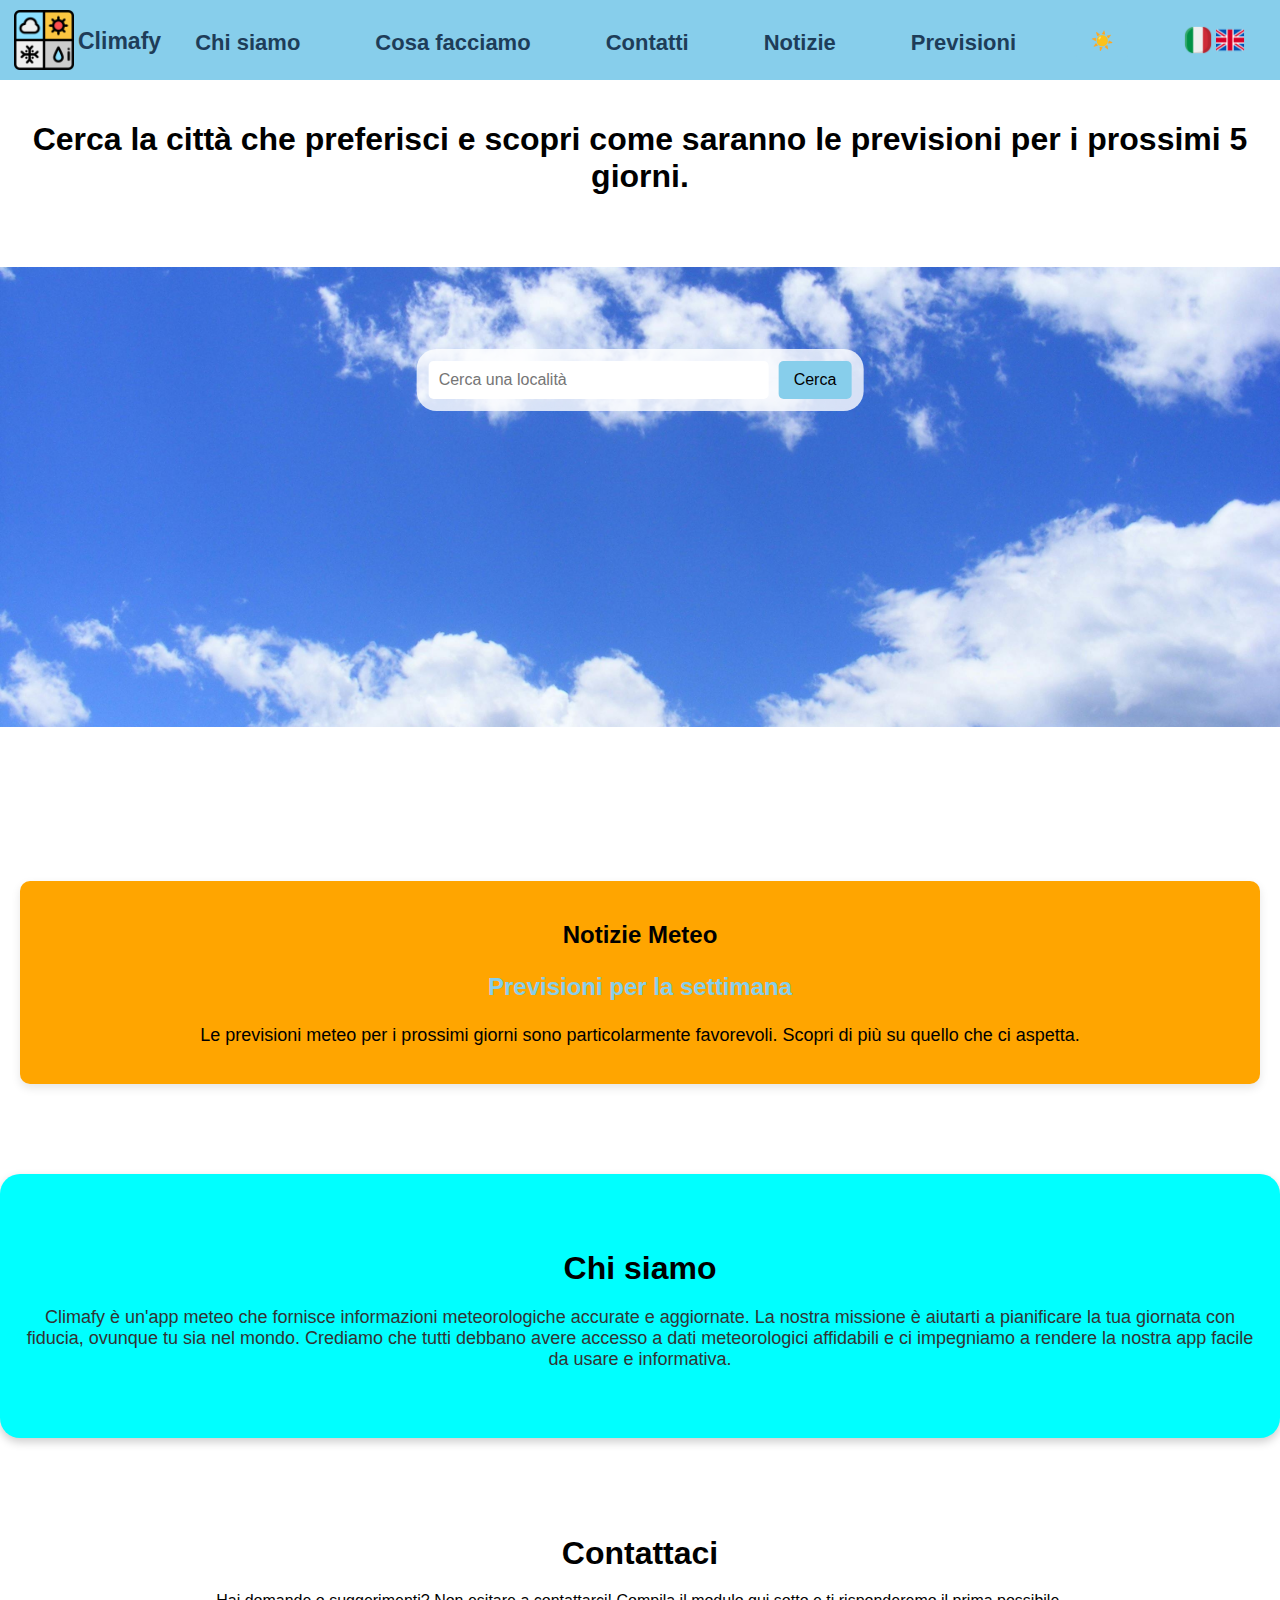
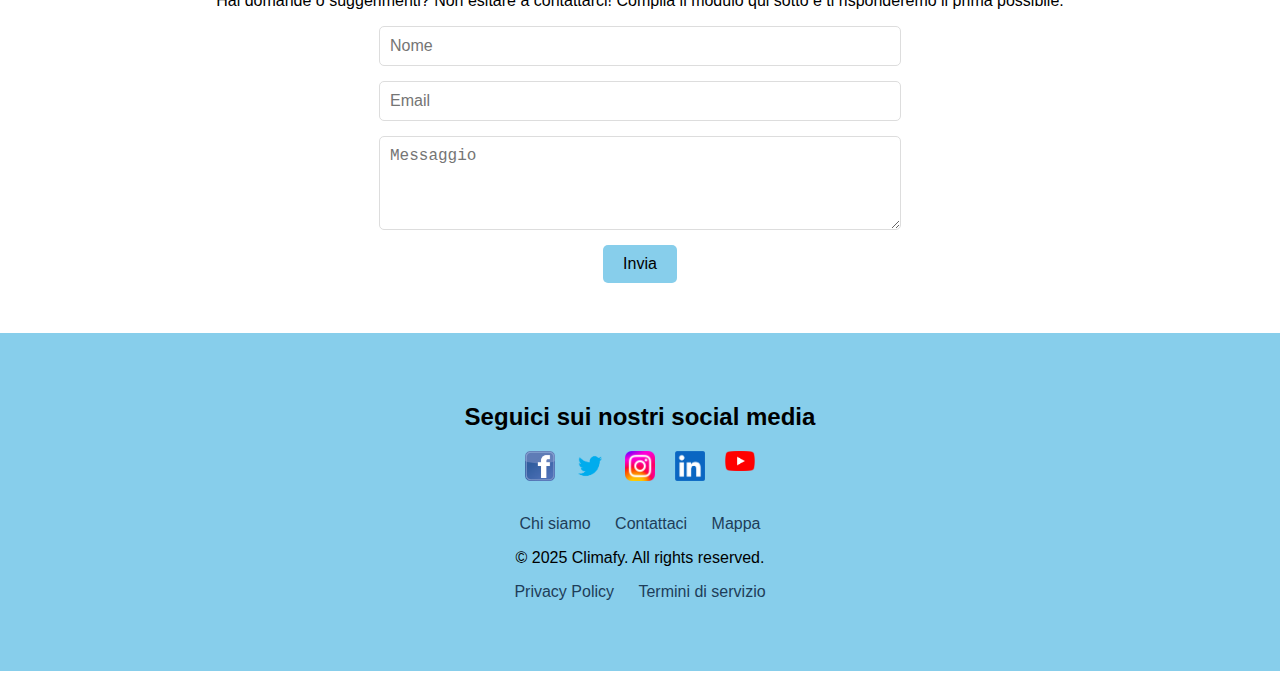
<file: Climafy/Index.html>
<!DOCTYPE html>
<html lang="it">
<head>
  <meta charset="UTF-8" />
  <meta name="viewport" content="width=device-width, initial-scale=1.0"/>
  <title>Climafy ⛅</title>
  <link rel="stylesheet" href="Climafy.css" />
  <link rel="icon" type="image/png" href="assets/weather-news.png" />
</head>
<body>
  <div id="PageContainer">
    <header>
      <div class="iconleft">
        <img id="logo" src="assets/weather-news.png" alt="logo-img" />
        <a href="#">Climafy</a>
      </div>
      <div class="iconright">
        <a href="#" id="navAbout">Chi siamo</a>
        <a href="#" id="navWhatWeDo">Cosa facciamo</a>
        <a href="#" id="navContact">Contatti</a>
        <a href="#" id="navNews">Notizie</a>
        <a href="#" id="navForecast">Previsioni</a>
        <button id="toggleTheme">🌙</button>
        <div class="lang-icons">
          <img src="assets/italy.png" alt="it" class="lang-flag" data-lang="it" />
          <img src="assets/united-kingdom.png" alt="en" class="lang-flag" data-lang="en" />
        </div>
      </div>
    </header>
  </div>

  <main>
    <div class="image-container">
      <h1 id="searchcity">Cerca la città che preferisci e scopri come saranno le previsioni per i prossimi 5 giorni.</h1>

      <img src="assets/Nuvole.jpg" alt="Nuvole" class="main-image"/>
      <div class="search-container">
        <input type="text" class="search-bar" id="searchInput" placeholder="Cerca una località" />
        <button class="search-button" id="searchBtn">Cerca</button>
      </div>
      <div id="weatherResults" class="weather-results"></div>
</div>

<section id="news">
   <div class="news-item">
    <h2 id="newsTitle">Notizie Meteo</h2>
    <h3 id="ForecastForTheWeek">Previsioni per la settimana</h3>
    <p id="ForecastForTheNextDays">Le previsioni meteo per i prossimi giorni sono particolarmente favorevoli. Scopri di più su quello che ci aspetta.</p>
  </div>
</section>

<section id="about" class="about-section">
  <h2 id="AboutUs">Chi siamo</h2>
  <p id="Climafy">Climafy è un'app meteo che fornisce informazioni meteorologiche accurate e aggiornate. La nostra missione è aiutarti a pianificare la tua giornata con fiducia, ovunque tu sia nel mondo. Crediamo che tutti debbano avere accesso a dati meteorologici affidabili e ci impegniamo a rendere la nostra app facile da usare e informativa.</p>
</section>
<section id="contact" class="contact-section">
  <h2  id="ContactUs">Contattaci</h2>
  <p id="ContactUsText">Hai domande o suggerimenti? Non esitare a contattarci! Compila il modulo qui sotto e ti risponderemo il prima possibile.</p>
  <form action="#" method="post">
    <input  id="name"  type="text" placeholder="Nome" name="name" required>
    <input  id="email"    type="email" placeholder="Email" name="email" required>
    <textarea  id="message"    placeholder="Messaggio" name="message" rows="4" required></textarea>
    <button   id="send" type="submit">Invia</button>
  </form>
</section>
</main>


<footer>
  <section id="social">
    <h2 id="Social_Media">Seguici sui nostri social media</h2>
    <div class="social-icons">
      <a href="#" class="social-icon"><img src="assets/Facebook.png" alt="Facebook" /></a>
      <a href="#" class="social-icon"><img src="assets/Twitter.png" alt="Twitter" /></a>
      <a href="#" class="social-icon"><img src="assets/Instagram_logo.png" alt="Instagram" /></a>
      <a href="#" class="social-icon"><img src="assets/Linkedin.png" alt="LinkedIn" /></a>
      <a href="#" class="social-icon"><img src="assets/Youtube_logo.png" alt="YouTube" /></a>
    </div>


    <footer>
      <div class="footer-links">
        <a href="#about" id="FotAboutUs">Chi siamo</a>
        <a href="#contact" id="FotContacts">Contatti</a>
        <a href="#map-section"  id="Map">Mappa</a>
      </div>
      <p>&copy; 2025 Climafy. All rights reserved.</p>

    <div class="footer-links">
      <a href="#">Privacy Policy</a>
      <a href="#" id="TermsOfService">Termini di servizio</a>
    </div>
    </footer>
    
    
  </section>
</footer>



  <script src="Climafy.js"></script>
</body>
</html>
</file>
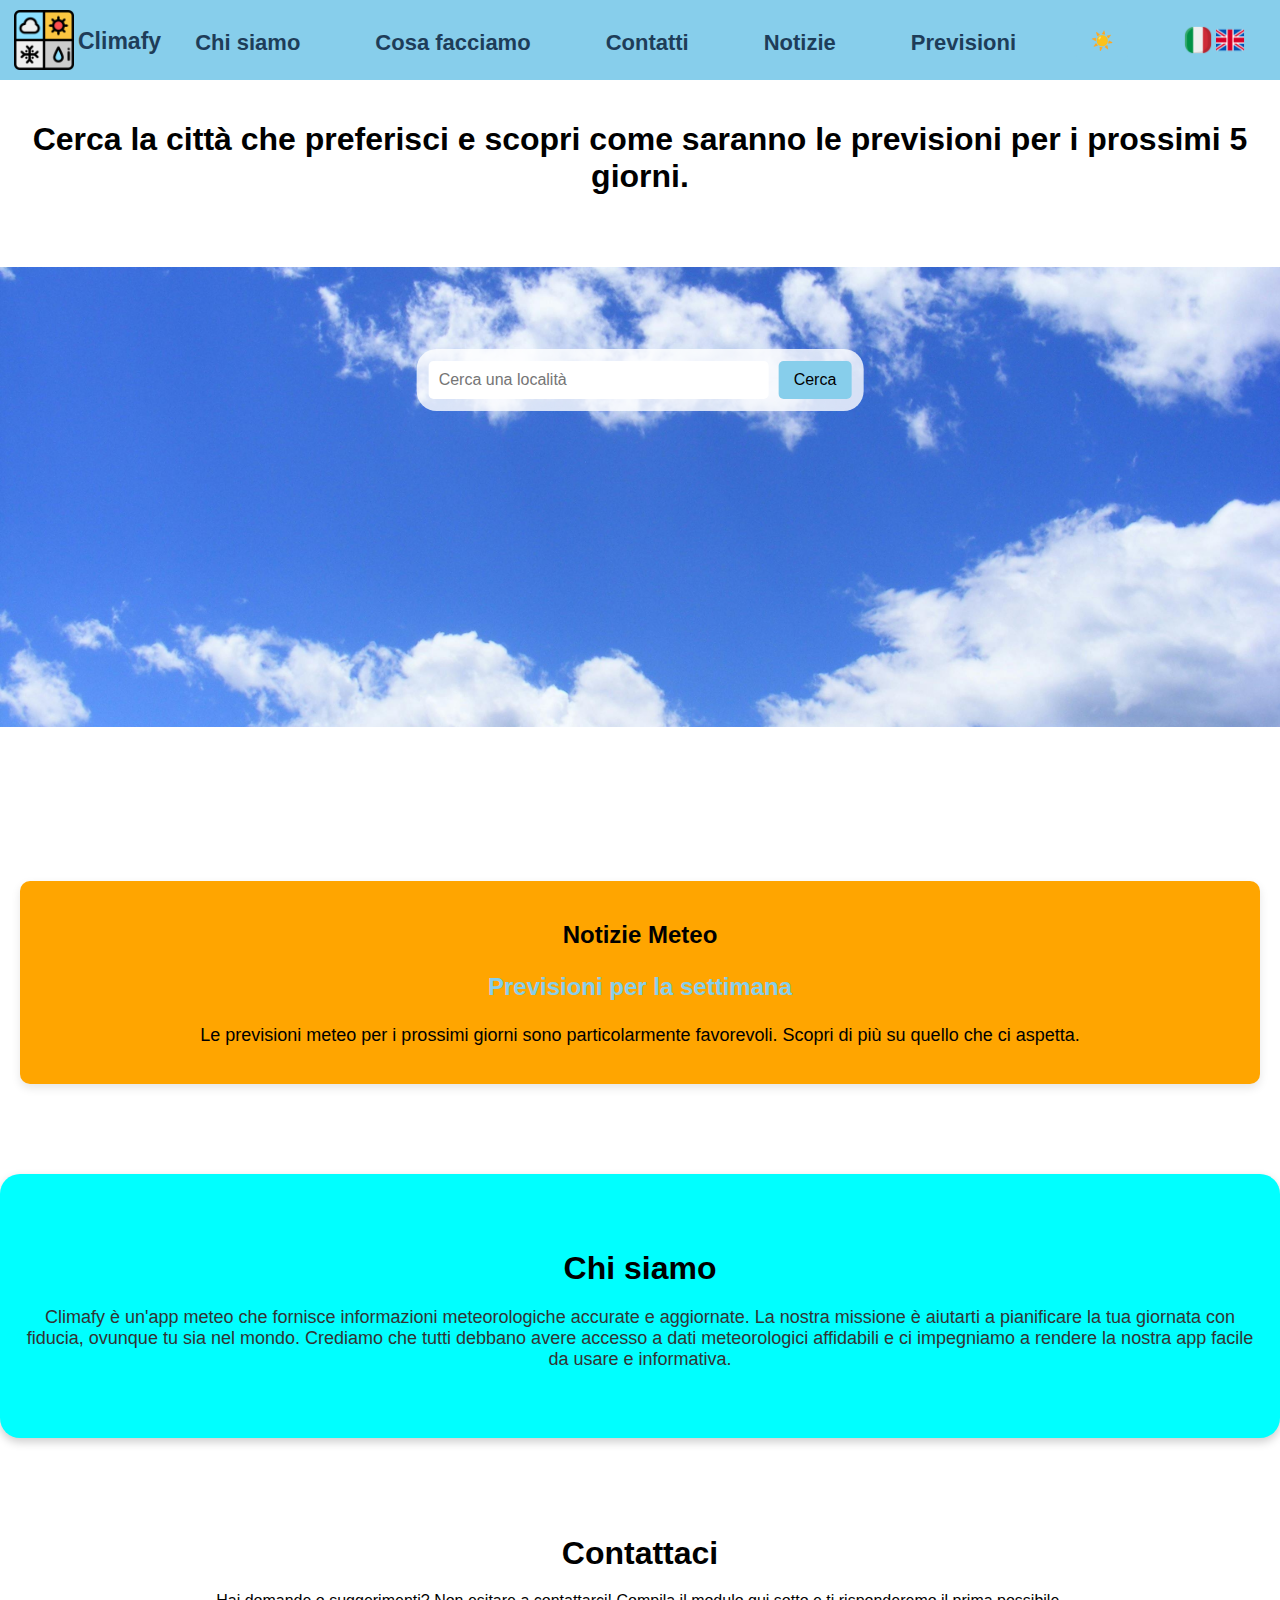
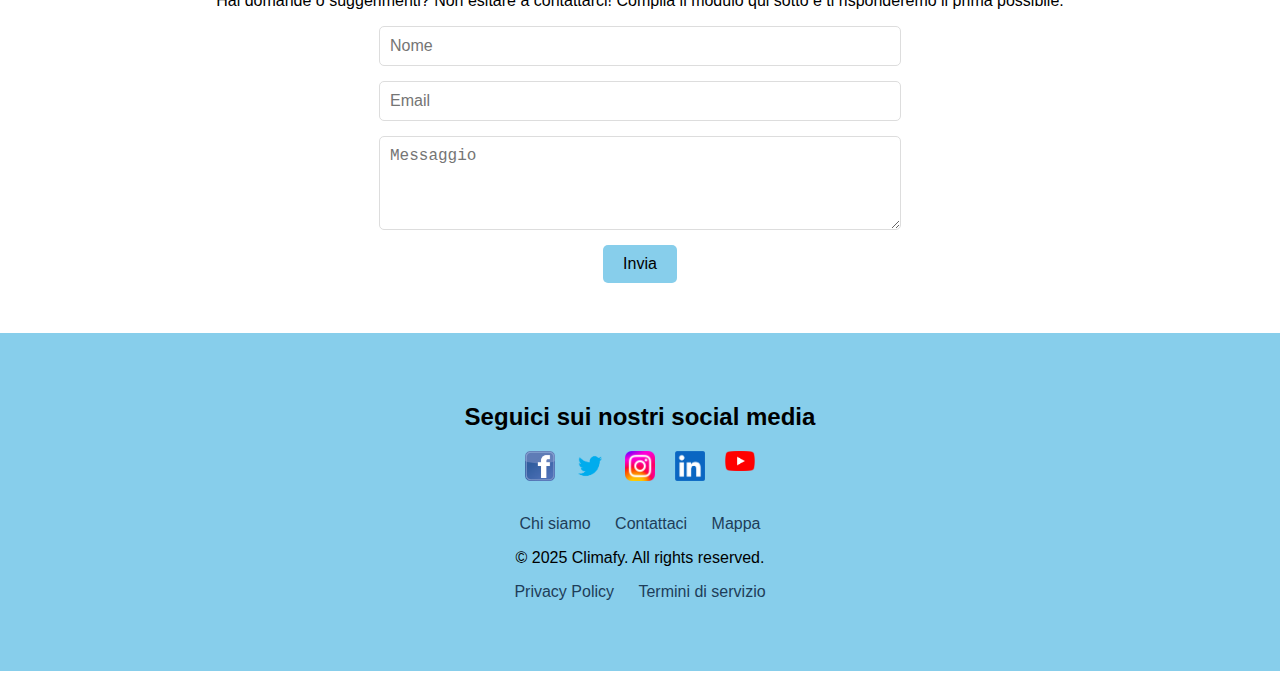
<file: docs/Index.html>
<!DOCTYPE html>
<html lang="it">
<head>
  <meta charset="UTF-8" />
  <meta name="viewport" content="width=device-width, initial-scale=1.0"/>
  <title>Climafy ⛅</title>
  <link rel="stylesheet" href="Climafy.css" />
  <link rel="icon" type="image/png" href="assets/weather-news.png" />
</head>
<body>
  <div id="PageContainer">
    <header>
      <div class="iconleft">
        <img id="logo" src="assets/weather-news.png" alt="logo-img" />
        <a href="#">Climafy</a>
      </div>
      <div class="iconright">
        <a href="#" id="navAbout">Chi siamo</a>
        <a href="#" id="navWhatWeDo">Cosa facciamo</a>
        <a href="#" id="navContact">Contatti</a>
        <a href="#" id="navNews">Notizie</a>
        <a href="#" id="navForecast">Previsioni</a>
        <button id="toggleTheme">🌙</button>
        <div class="lang-icons">
          <img src="assets/italy.png" alt="it" class="lang-flag" data-lang="it" />
          <img src="assets/united-kingdom.png" alt="en" class="lang-flag" data-lang="en" />
        </div>
      </div>
    </header>
  </div>

  <main>
    <div class="image-container">
      <h1 id="searchcity">Cerca la città che preferisci e scopri come saranno le previsioni per i prossimi 5 giorni.</h1>

      <img src="assets/Nuvole.jpg" alt="Nuvole" class="main-image"/>
      <div class="search-container">
        <input type="text" class="search-bar" id="searchInput" placeholder="Cerca una località" />
        <button class="search-button" id="searchBtn">Cerca</button>
      </div>
      <div id="weatherResults" class="weather-results"></div>
</div>

<section id="news">
   <div class="news-item">
    <h2 id="newsTitle">Notizie Meteo</h2>
    <h3 id="ForecastForTheWeek">Previsioni per la settimana</h3>
    <p id="ForecastForTheNextDays">Le previsioni meteo per i prossimi giorni sono particolarmente favorevoli. Scopri di più su quello che ci aspetta.</p>
  </div>
</section>

<section id="about" class="about-section">
  <h2 id="AboutUs">Chi siamo</h2>
  <p id="Climafy">Climafy è un'app meteo che fornisce informazioni meteorologiche accurate e aggiornate. La nostra missione è aiutarti a pianificare la tua giornata con fiducia, ovunque tu sia nel mondo. Crediamo che tutti debbano avere accesso a dati meteorologici affidabili e ci impegniamo a rendere la nostra app facile da usare e informativa.</p>
</section>
<section id="contact" class="contact-section">
  <h2  id="ContactUs">Contattaci</h2>
  <p id="ContactUsText">Hai domande o suggerimenti? Non esitare a contattarci! Compila il modulo qui sotto e ti risponderemo il prima possibile.</p>
  <form action="#" method="post">
    <input  id="name"  type="text" placeholder="Nome" name="name" required>
    <input  id="email"    type="email" placeholder="Email" name="email" required>
    <textarea  id="message"    placeholder="Messaggio" name="message" rows="4" required></textarea>
    <button   id="send" type="submit">Invia</button>
  </form>
</section>
</main>


<footer>
  <section id="social">
    <h2 id="Social_Media">Seguici sui nostri social media</h2>
    <div class="social-icons">
      <a href="#" class="social-icon"><img src="assets/Facebook.png" alt="Facebook" /></a>
      <a href="#" class="social-icon"><img src="assets/Twitter.png" alt="Twitter" /></a>
      <a href="#" class="social-icon"><img src="assets/Instagram_logo.png" alt="Instagram" /></a>
      <a href="#" class="social-icon"><img src="assets/Linkedin.png" alt="LinkedIn" /></a>
      <a href="#" class="social-icon"><img src="assets/Youtube_logo.png" alt="YouTube" /></a>
    </div>


    <footer>
      <div class="footer-links">
        <a href="#about" id="FotAboutUs">Chi siamo</a>
        <a href="#contact" id="FotContacts">Contatti</a>
        <a href="#map-section"  id="Map">Mappa</a>
      </div>
      <p>&copy; 2025 Climafy. All rights reserved.</p>

    <div class="footer-links">
      <a href="#">Privacy Policy</a>
      <a href="#" id="TermsOfService">Termini di servizio</a>
    </div>
    </footer>
    
    
  </section>
</footer>



  <script src="Climafy.js"></script>
</body>
</html>
</file>
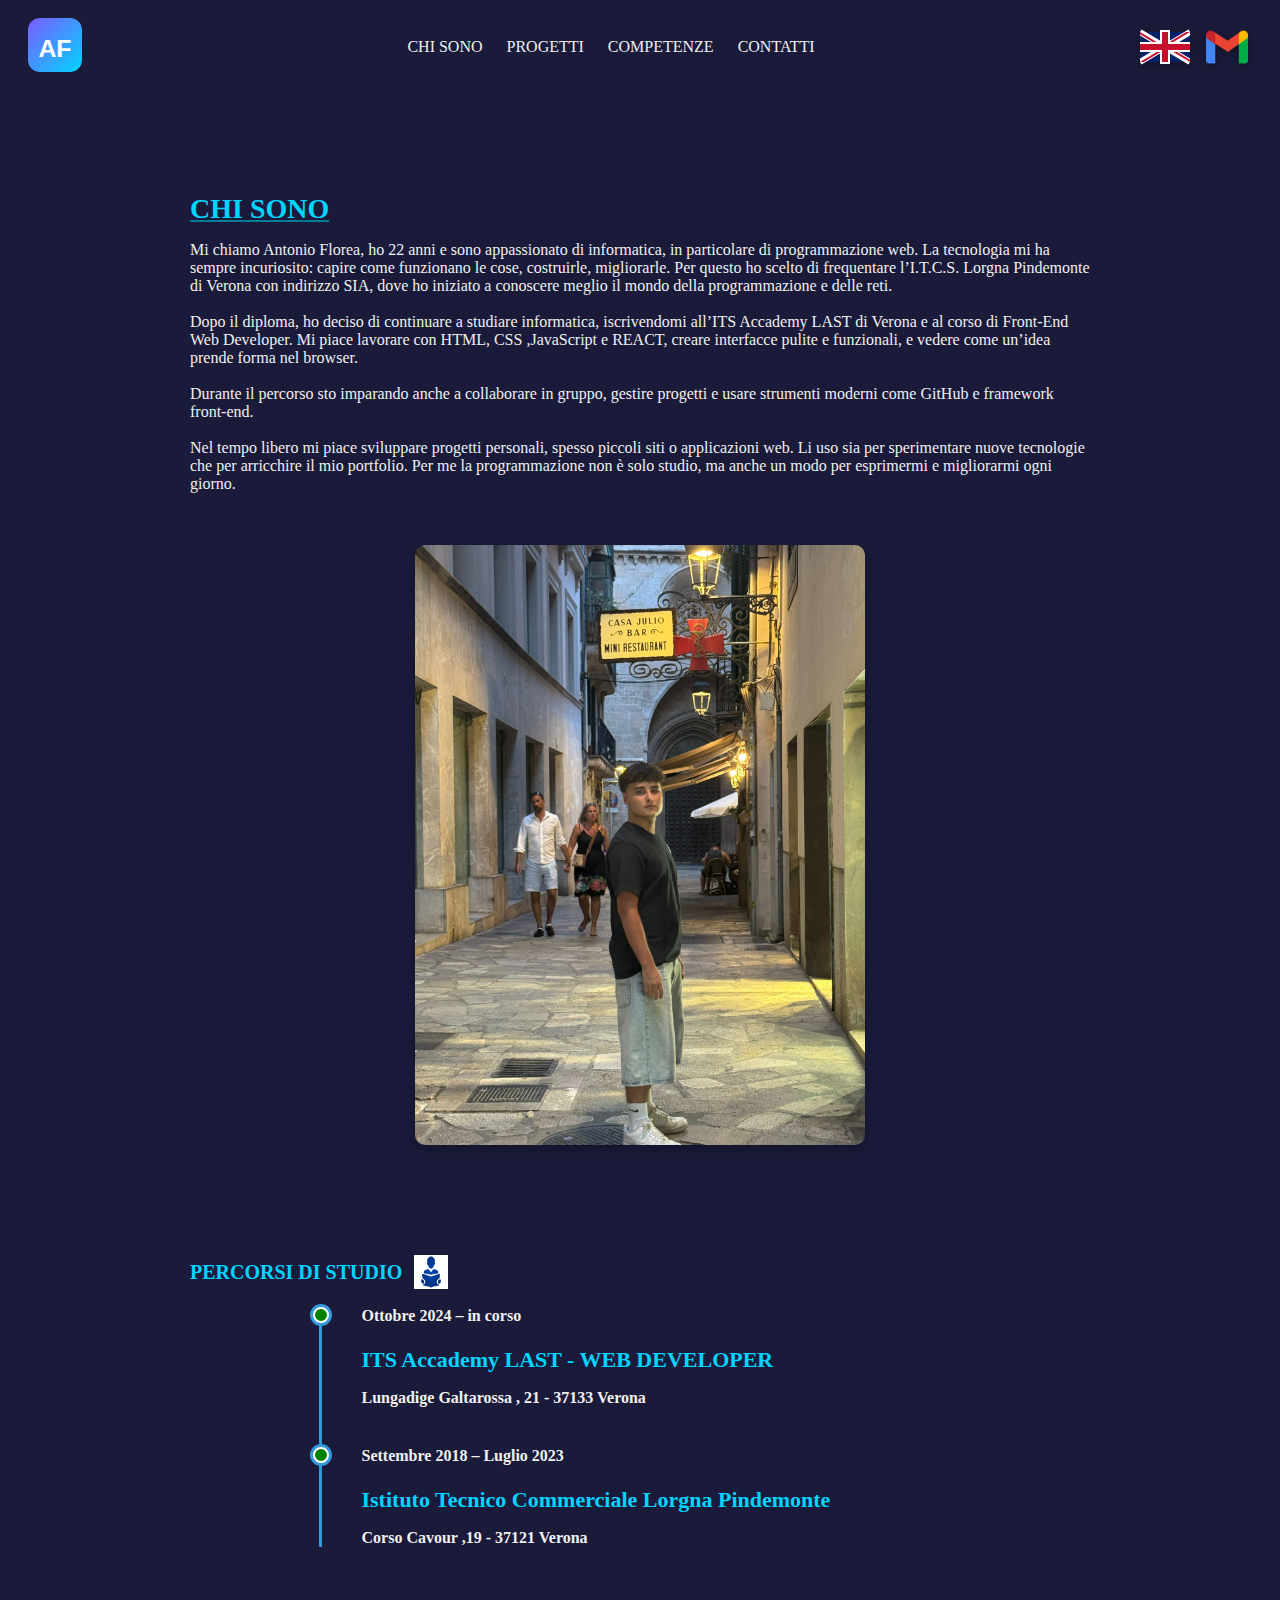
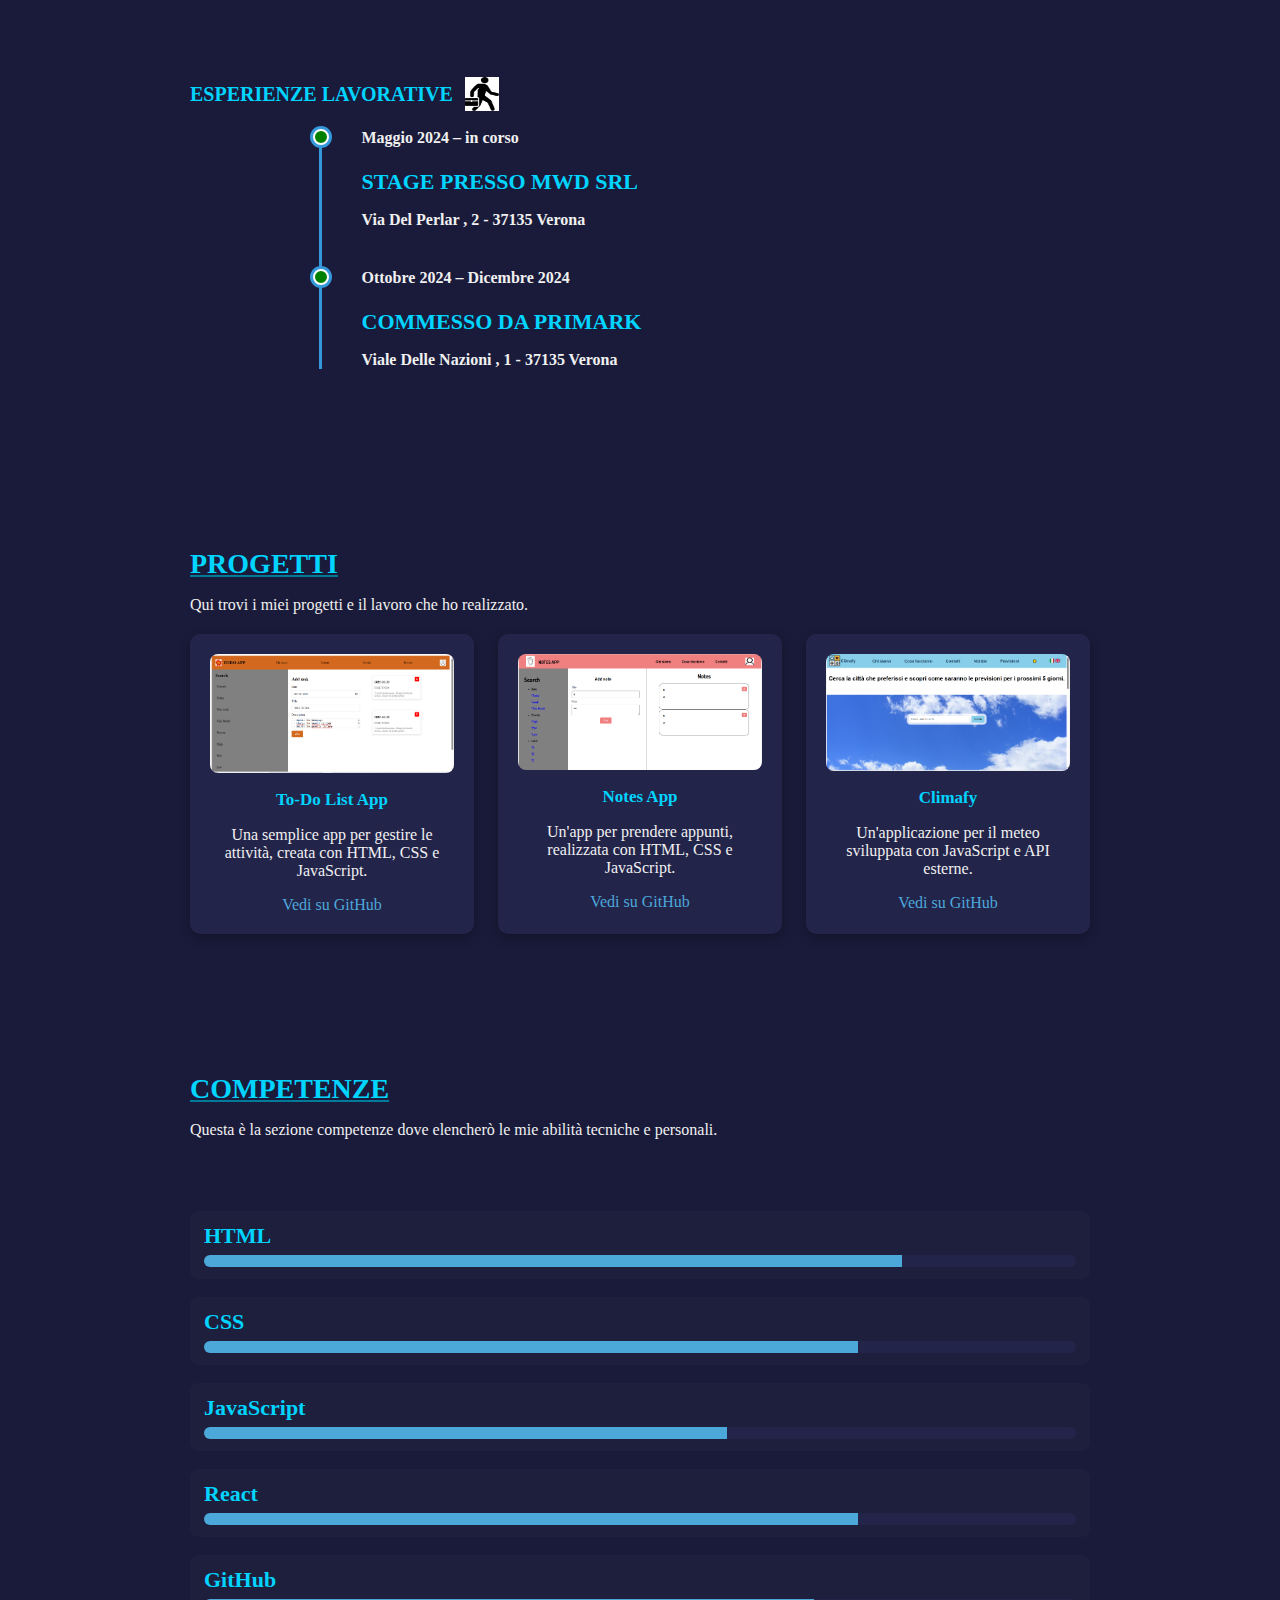
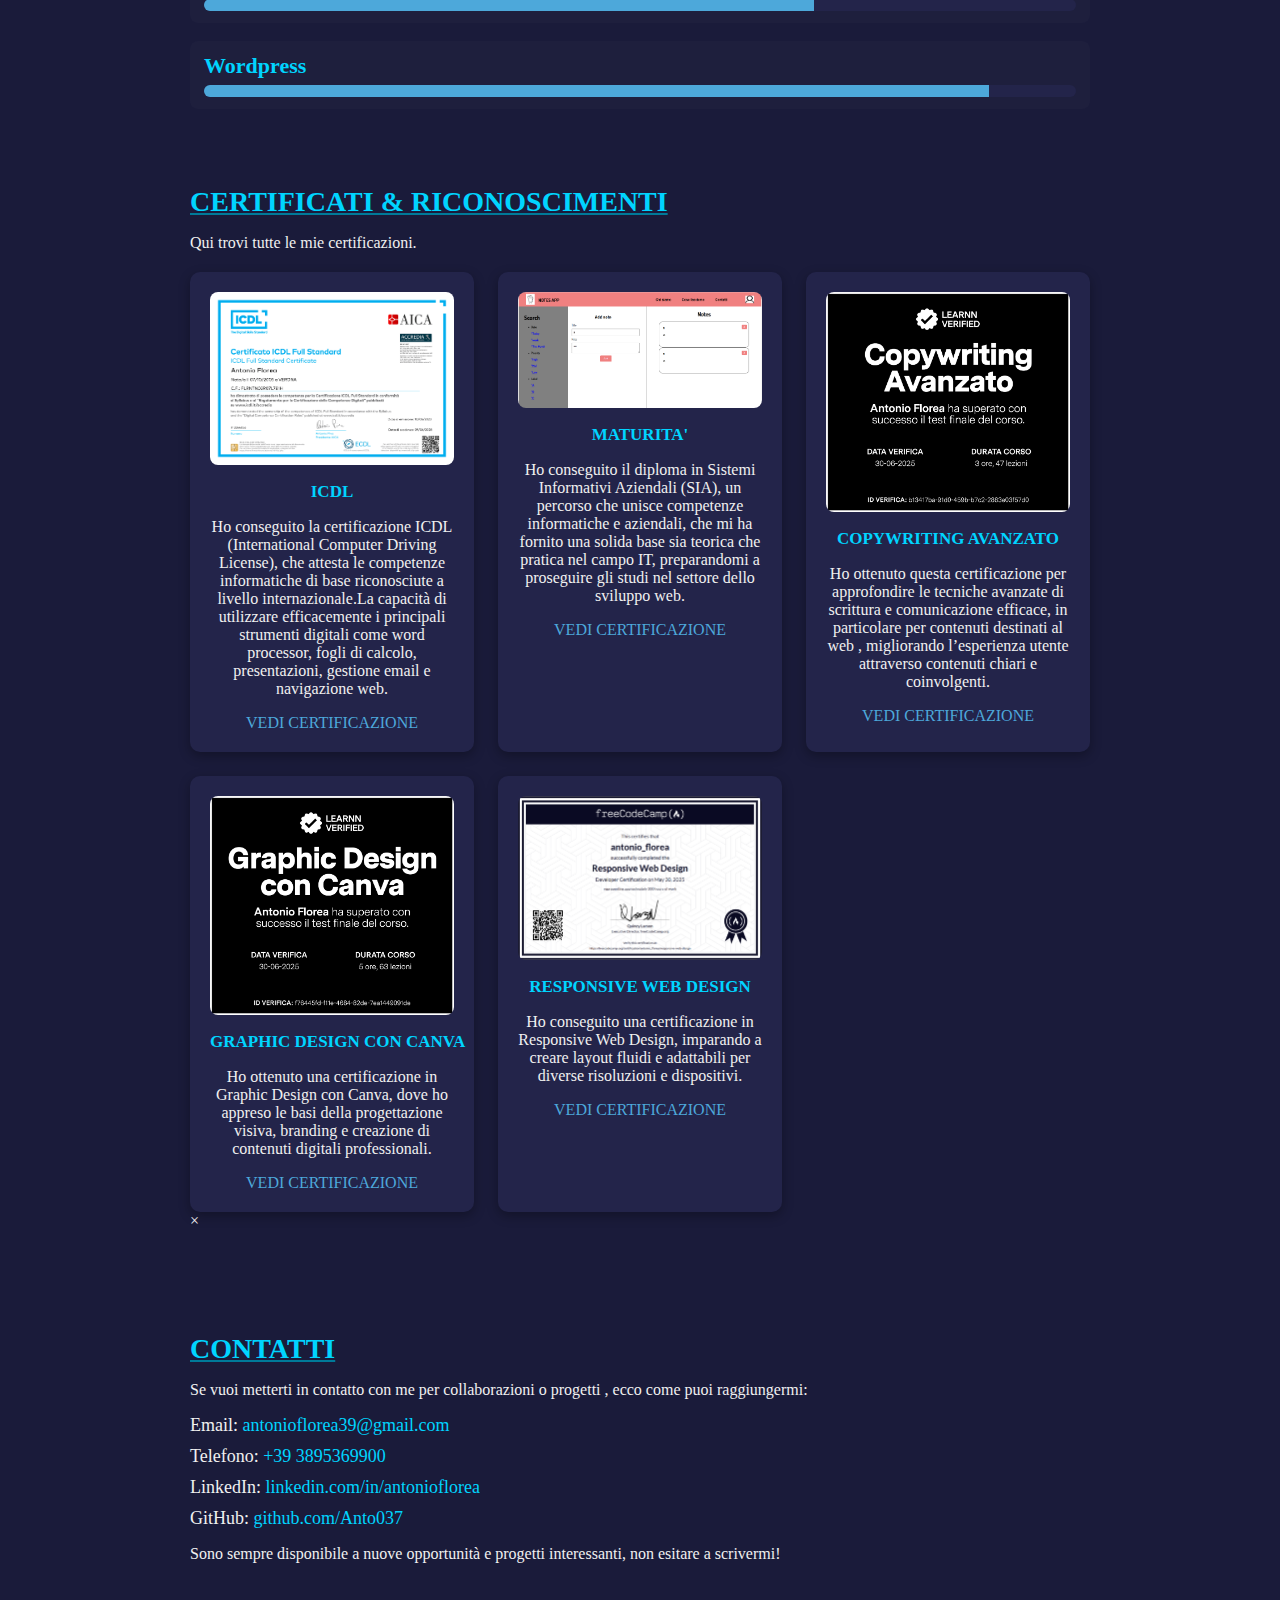
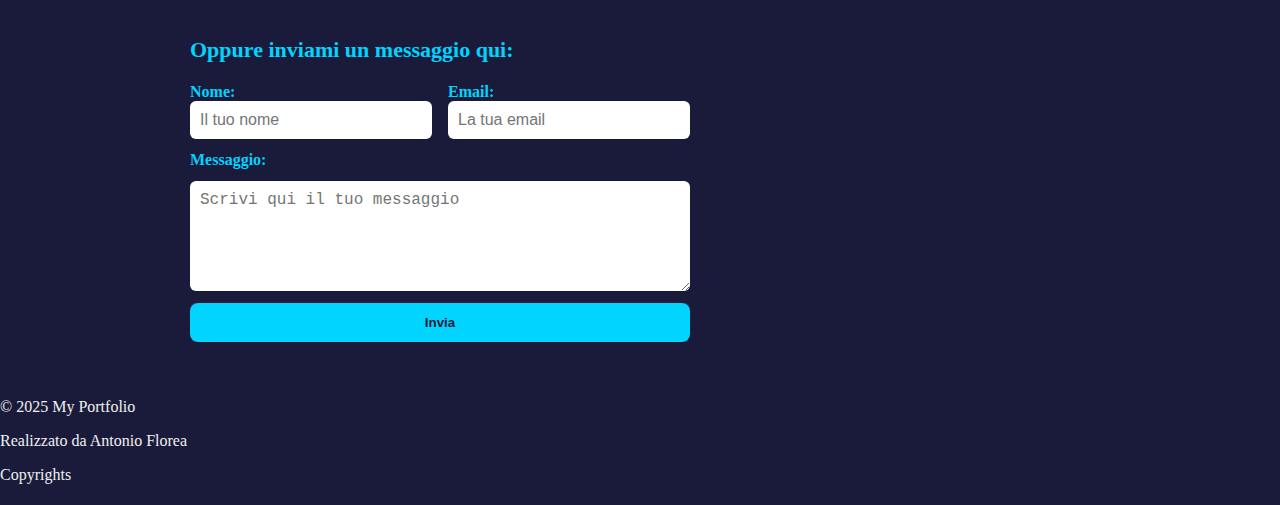
<file: Portfolio/index.html>
<!DOCTYPE html>
<html lang="en">
<head>
    <meta charset="UTF-8">
    <meta name="viewport" content="width=device-width, initial-scale=1.0">
    <title>Personal Portfolio</title>
    <link rel="stylesheet" href="Portfolio.CSS">
</head>
<body>
    <header>
        <div class="logo">
            <a href="#" aria-label="Home - Antonio Florea">
                <img src="assets\logo-PORTFOLIO.svg" alt="AF" />
            </a>
        </div>

        <nav>
            <ul>
                <li><a href="#chisono" data-i18n-key="nav.about">CHI SONO</a></li>
                <li><a href="#progetti" data-i18n-key="nav.projects">PROGETTI</a></li>
                <li><a href="#competenze" data-i18n-key="nav.skills">COMPETENZE</a></li>
                <li><a href="#contatti" data-i18n-key="nav.contact">CONTATTI</a></li>

            </ul>
        </nav>
        <img src="assets/Logo-Inghilterra.svg" alt="Lingua Inglese" class="eng-logo" id="lang-toggle" role="button" tabindex="0" aria-pressed="false" aria-label="Cambia lingua">

        <a href="mailto:antonioflorea39@gmail.com" class="mail-link" aria-label="Invia email ad Antonio Florea">
            <img src="assets/logo-GMAIL.png" alt="Email Antonio Florea" class="gmail-logo">
        </a>
    </header>
    <main>
        <br><br>
        <section class="about-me">
            <h2 data-i18n-key="about.h2">CHI SONO</h2>
            <p data-i18n-key="about.p">Mi chiamo Antonio Florea, ho 22 anni e sono appassionato di informatica, in particolare di programmazione web.
La tecnologia mi ha sempre incuriosito: capire come funzionano le cose, costruirle, migliorarle.
Per questo ho scelto di frequentare l’I.T.C.S. Lorgna Pindemonte di Verona con indirizzo SIA, dove ho iniziato a conoscere meglio il mondo della programmazione e delle reti.
<br><br>
Dopo il diploma, ho deciso di continuare a studiare informatica, iscrivendomi all’ITS Accademy LAST di Verona e al corso di Front-End Web Developer.
Mi piace lavorare con HTML, CSS ,JavaScript e REACT, creare interfacce pulite e funzionali, e vedere come un’idea prende forma nel browser.
Durante il percorso sto imparando anche a collaborare in gruppo, gestire progetti e usare strumenti moderni come GitHub e framework front-end.
<br><br>
Nel tempo libero mi piace sviluppare progetti personali, spesso piccoli siti o applicazioni web.
Li uso sia per sperimentare nuove tecnologie che per arricchire il mio portfolio.
Per me la programmazione non è solo studio, ma anche un modo per esprimermi e migliorarmi ogni giorno.</p>
<br><br>
<img src="assets/ME.jpg" alt="Foto di Antonio Florea" class="profile-pic">
<br><br>
<br><br>
<div class="heading-with-icon">
    <h3 data-i18n-key="education.h3">PERCORSI DI STUDIO</h3>
    <img src="assets/Percorsi-di-studio.png" alt="Icona istruzione" class="icona-percorsi-di-studio">
</div>
<div class="timeline">
  <div class="timeline-item">
    <span class="timeline-dot"></span> 
    <span class="date" data-i18n-key="education.date1"> Ottobre 2024 – in corso</span>
    <h3 data-i18n-key="education.title1">ITS Accademy LAST - WEB DEVELOPER</h3>
    <p class="place">Lungadige Galtarossa , 21 - 37133 Verona</p>
  </div>
  <div class="timeline-item">
    <span class="timeline-dot"></span> 
    <span class="date" data-i18n-key="education.date2"> Settembre 2018 –  Luglio 2023</span>
    <h3 data-i18n-key="education.title2">Istituto Tecnico Commerciale Lorgna Pindemonte</h3>
    <p class="place">Corso Cavour ,19 - 37121 Verona</p>
  </div>
</div>
  <br><br>
  <br><br>
<div class="heading-with-icon">
    <h3 data-i18n-key="experience.h3">ESPERIENZE LAVORATIVE</h3>
<img src="assets/Esperienza-lavorativa.png" alt="Icona lavoro" class="icona-esperienze-lavorative"></div>
<div class="timeline">
  <div class="timeline-item">
    <span class="timeline-dot"></span> 
    <span class="date" data-i18n-key="experience.date1">Maggio 2024 – in corso</span>
    <h3 data-i18n-key="experience.title1">STAGE PRESSO MWD SRL</h3>
    <p class="place">Via Del Perlar , 2 - 37135 Verona</p>
  </div>
  <div class="timeline-item">
    <span class="timeline-dot"></span> 
    <span class="date" data-i18n-key="experience.date2">Ottobre 2024 – Dicembre 2024</span>
    <h3 data-i18n-key="experience.title2">COMMESSO DA PRIMARK</h3>
    <p class="place">Viale Delle Nazioni , 1 - 37135 Verona</p>
  </div>
</div>
  <br><br>
        </section>

        <section class="projects" id="projects">

            <h2 data-i18n-key="projects.h2">PROGETTI</h2>
            <p data-i18n-key="projects.p">Qui trovi i miei progetti e il lavoro che ho realizzato.</p>
    <div class="project-grid">
        <div class="project-card">
            <img src="assets/To-Do-List.PNG" alt="Anteprima progetto 1">
            <h3 data-i18n-key="projects.title1">To-Do List App</h3>
            <p data-i18n-key="projects.description1">Una semplice app per gestire le attività, creata con HTML, CSS e JavaScript.</p>
            <a href="https://github.com/Anto037/Portfolio/tree/main/ToDoList" class="project-link" target="_blank" rel="noopener" data-i18n-key="projects.view1">Vedi su GitHub</a>
        </div>

        <div class="project-card">
            <img src="assets/Notes-App.PNG" alt="Anteprima progetto 2">
            <h3 data-i18n-key="projects.title2">Notes App</h3>
            <p data-i18n-key="projects.description2">Un'app per prendere appunti, realizzata con HTML, CSS e JavaScript.</p>
            <a href="https://github.com/Anto037/Portfolio/tree/main/Notes%20app" class="project-link" target="_blank" rel="noopener" data-i18n-key="projects.view2">Vedi su GitHub</a>
        </div>

        <div class="project-card">
            <img src="assets/Climafy.PNG" alt="Anteprima progetto 3">
            <h3 data-i18n-key="projects.title3">Climafy</h3>
            <p data-i18n-key="projects.description3">Un'applicazione per il meteo sviluppata con JavaScript e API esterne.</p>
            <a href="https://github.com/Anto037/Portfolio/tree/main/Climafy" class="project-link" target="_blank" rel="noopener" data-i18n-key="projects.view3">Vedi su GitHub</a>
    </div>

    </div>
</section>

<br><br>
        <section class="skills">
            <h2 data-i18n-key="skills.h2">COMPETENZE</h2>
            <p data-i18n-key="skills.p">Questa è la sezione competenze dove elencherò le mie abilità tecniche e personali.</p>
            <br><br>
            <div class="skills-grid">
        <div class="skill">
            <h3 data-i18n-key="skills.html">HTML</h3>
            <div class="skill-bar">
                <div class="skill-level html-skill"></div>
            </div>
        </div>

        <div class="skill">
            <h3 data-i18n-key="skills.css">CSS</h3>
            <div class="skill-bar">
                <div class="skill-level css-skill"></div>
            </div>
        </div>

        <div class="skill">
            <h3 data-i18n-key="skills.javascript">JavaScript</h3>
            <div class="skill-bar">
                <div class="skill-level javascript-skill"></div>
            </div>
        </div>

        <div class="skill">
            <h3 data-i18n-key="skills.react">React</h3>
            <div class="skill-bar">
                <div class="skill-level react-skill"></div>
            </div>
        </div>

        <div class="skill">
            <h3 data-i18n-key="skills.github">GitHub</h3>
            <div class="skill-bar">
                <div class="skill-level git-skill"></div>
            </div>
        </div>

        <div class="skill">
            <h3 data-i18n-key="skills.wordpress">Wordpress</h3>
            <div class="skill-bar">
                <div class="skill-level wordpress-skill"></div>
            </div>
    </div>
    <br><br>
    <section class="certifications" id="certifications">
    <h2 data-i18n-key="certifications.h2">CERTIFICATI & RICONOSCIMENTI</h2>
    <p data-i18n-key="certifications.p">Qui trovi tutte le mie certificazioni.</p>
    <div class="project-grid">
        <div class="project-card">
            <img src="assets/DIPLOMA CERTIFICAZIONE ICDL.png" alt="Certificazione ICDL">
            <h3 data-i18n-key="certifications.title1">ICDL</h3>
            <p data-i18n-key="certifications.description1">
                Ho conseguito la certificazione ICDL (International Computer Driving License), che attesta le competenze informatiche di base riconosciute a livello internazionale. Competenze principali: word processor, fogli di calcolo, presentazioni, gestione email e navigazione web.
            </p>
            <a href="" class="cert-link" target="_blank" rel="noopener" data-i18n-key="certifications.view1">VEDI CERTIFICAZIONE</a>
        </div>

        <div class="project-card">
            <img src="assets/Notes-App.PNG" alt="Diploma SIA">
            <h3 data-i18n-key="certifications.title2">MATURITÀ</h3>
            <p data-i18n-key="certifications.description2">
                Diploma in Sistemi Informativi Aziendali (SIA), percorso che unisce competenze informatiche e aziendali, fornendo una solida base teorica e pratica nel campo IT, preparandomi a proseguire gli studi nello sviluppo web.
            </p>
            <a href="" class="cert-link" target="_blank" rel="noopener" data-i18n-key="certifications.view2">VEDI CERTIFICAZIONE</a>
        </div>

        <div class="project-card">
            <img src="assets/b13417ba-91d0-459b-b7c2-2883e03f57d0.png" alt="Certificazione Copywriting Avanzato">
            <h3 data-i18n-key="certifications.title3">COPYWRITING AVANZATO</h3>
            <p data-i18n-key="certifications.description3">
                Certificazione per approfondire le tecniche avanzate di scrittura e comunicazione efficace per contenuti web, migliorando l’esperienza utente con testi chiari e coinvolgenti.
            </p>
            <a href="" class="cert-link" target="_blank" rel="noopener" data-i18n-key="certifications.view3">VEDI CERTIFICAZIONE</a>
        </div>

        <div class="project-card">
            <img src="assets/f76445fd-f11e-4684-82de-7ea1449091de.png" alt="Certificazione Graphic Design con Canva">
            <h3 data-i18n-key="certifications.title4">GRAPHIC DESIGN CON CANVA</h3>
            <p data-i18n-key="certifications.description4">
                Certificazione in Graphic Design con Canva. Ho appreso le basi della progettazione visiva, branding e creazione di contenuti digitali professionali.
            </p>
            <a href="" class="cert-link" target="_blank" rel="noopener" data-i18n-key="certifications.view4">VEDI CERTIFICAZIONE</a>
        </div>

        <div class="project-card">
            <img src="assets\Certificazione-Responsive-Web-Design-FreeCodeCamp.PNG" alt="Certificazione Responsive Web Design">
            <h3 data-i18n-key="certifications.title5">RESPONSIVE WEB DESIGN</h3>
            <p data-i18n-key="certifications.description5">
                Certificazione in Responsive Web Design, con focus su progettazione visiva, branding e creazione di contenuti digitali ottimizzati per tutti i dispositivi.
            </p>
            <a href="" class="cert-link" target="_blank" rel="noopener" data-i18n-key="certifications.view5">VEDI CERTIFICAZIONE</a>
        </div>
    </div>
</section>

<!-- Popup immagine -->
<div id="imgModal" class="modal">
  <span class="close">&times;</span>
  <img class="modal-content" id="modalImg">
</div>



        </section>
        <section class="contact">
              <h2 data-i18n-key="contact.title">CONTATTI</h2>
  <p data-i18n-key="contact.description">Se vuoi metterti in contatto con me per collaborazioni o  progetti , ecco come puoi raggiungermi:</p>
<ul>
    <li>Email: <a href="mailto:antonioflorea39@gmail.com">antonioflorea39@gmail.com</a></li>
    <li>Telefono: <a href="tel:+393895369900">+39 3895369900</a></li>
    <li>LinkedIn: <a href="https://www.linkedin.com/in/antonio-florea-b2b611292/" target="_blank" rel="noopener">linkedin.com/in/antonioflorea</a></li>
    <li>GitHub: <a href="https://github.com/Anto037/Portfolio" target="_blank" rel="noopener">github.com/Anto037</a></li>
</ul>
  <p data-i18n-key="contact.availability">Sono sempre disponibile a nuove opportunità e progetti interessanti, non esitare a scrivermi!</p>
<br><br>
   <h3 data-i18n-key="contact.message">Oppure inviami un messaggio qui:</h3>
  <form action="https://formspree.io/f/mpwyorgo" method="POST" class="contact-form">
  <div class="form-row">
    <div class="form-group">
      <label for="name" data-i18n-key="contact.form.name">Nome:</label>
      <input type="text" id="name" name="name" required placeholder="Il tuo nome">
    </div>
    <div class="form-group">
      <label for="email" data-i18n-key="contact.form.email">Email:</label>
      <input type="email" id="email" name="_replyto" required placeholder="La tua email">
    </div>
  </div>
  <label for="message" data-i18n-key="contact.form.message" autocomplete="off">Messaggio:</label>
  <textarea id="message" name="message" rows="5" required placeholder="Scrivi qui il tuo messaggio"></textarea>

  <button type="submit" data-i18n-key="contact.form.submit">Invia</button>
</form>
        </section>
    </main>
    <footer>
        <p data-i18n-key="footer.copyright">&copy; 2025 My Portfolio</p>
        <p data-i18n-key="footer.created">Realizzato da Antonio Florea</p>
        <p data-i18n-key="footer.rights">Copyrights</p>
    </footer>
    <script src="Portfolio.js"></script>
    <script>

    // Script per il popup immagine
  // Popup immagine solo per i certificati
const modal = document.getElementById("imgModal");
const modalImg = document.getElementById("modalImg");
const span = document.getElementsByClassName("close")[0];

// Seleziona solo i link dei certificati
document.querySelectorAll(".cert-link").forEach(link => {
  link.addEventListener("click", e => {
    e.preventDefault();
    const img = link.parentElement.querySelector("img");
    modal.style.display = "block";
    modalImg.src = img.src;
  });
});

// Chiudi popup cliccando sulla X
span.onclick = function() {
  modal.style.display = "none";
}

// Chiudi popup cliccando fuori dall'immagine
modal.onclick = function(e) {
  if (e.target === modal) modal.style.display = "none";
}

</script>

</body>
</html>
</file>
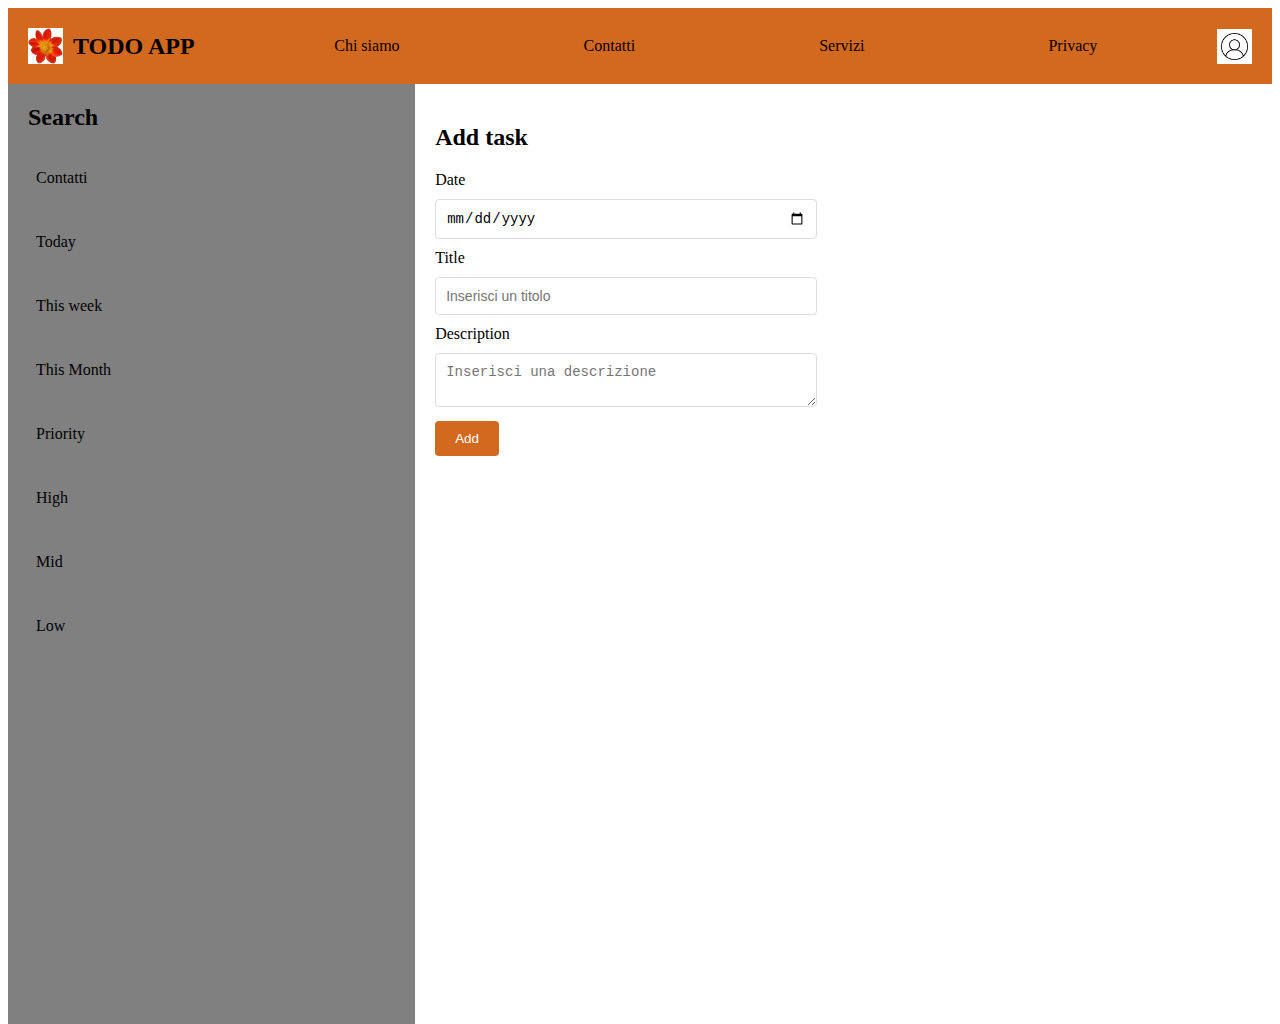
<file: HTML.html>
<!DOCTYPE html>
<html lang="it">
<head>
    <meta charset="UTF-8">
    <meta name="viewport" content="width=device-width, initial-scale=1.0">
    <title>ToDo App</title>
    <link rel="stylesheet" href="CSS.css">
</head>
<body>

    <header>
        <div class="iconleft">
            <img src="assets/Fiore.jpg" alt="Fiore" width="35" style="margin-right: 10px;">
            <h1>TODO APP</h1>
        </div>

        <nav>
            <a href="#">Chi siamo</a>
            <a href="#">Contatti</a>
            <a href="#">Servizi</a>
            <a href="#">Privacy</a>
        </nav>
        <div class="iconright">
            <img src="assets/Icona_utente.jpg" alt="Utente" width="35">
        </div>
    </header>
    

<main>
    <div class="container">
        <aside>
            <h1>Search</h1> 
            <ul>
                <li><a href="#">Contatti</a></li>
                <li><a href="#">Today</a></li>
                <li><a href="#">This week</a></li>
                <li><a href="#">This Month</a></li>
                <li><a href="#">Priority</a></li>
                <li><a href="#">High</a></li>
                <li><a href="#">Mid</a></li>
                <li><a href="#">Low</a></li>
            </ul>
        </aside>
        

        <section class="main-container">
            <div class="form-container">
                <h2>Add task</h2>
                <form id="taskForm">
                    <label for="taskDate">Date</label>
                    <input type="date" id="taskDate" name="taskDate">

                    <label for="taskName">Title</label>
                    <input type="text" id="taskName" name="taskName" placeholder="Inserisci un titolo" required>

                    <label for="taskDescription">Description</label>
                    <textarea id="taskDescription" name="taskDescription" placeholder="Inserisci una descrizione"></textarea>

                    <button type="submit">Add</button>
                </form>
            </div>

            <div class="task-list" id="taskList"></div>
        </section>
    </div>
</main>

<script src="JAVASCRIPT.js" type="module"></script>
</body>
</html>
</file>
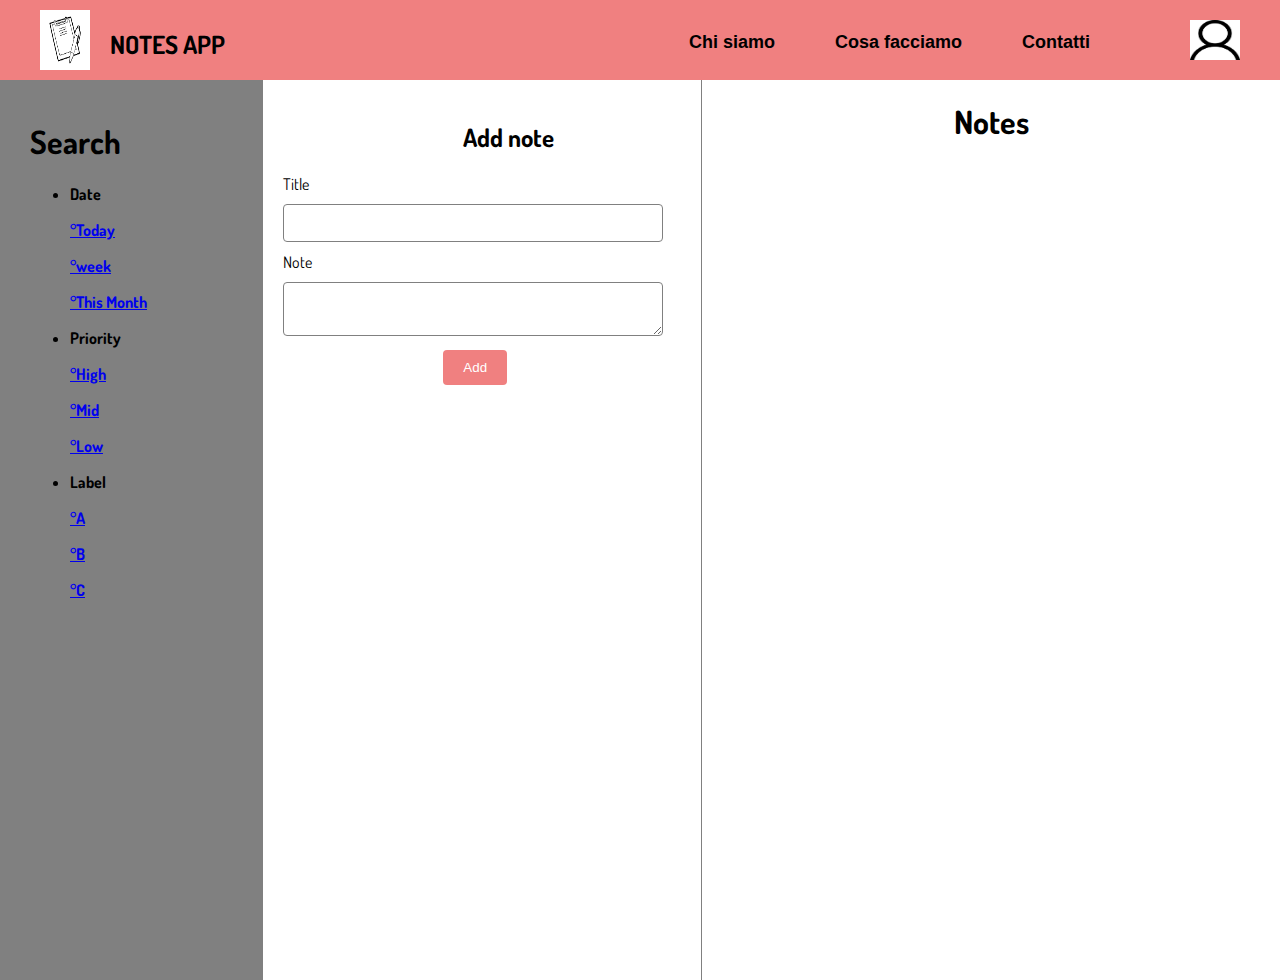
<file: Notes app/App.html>
<!DOCTYPE html>
<html lang="en">
<head>
    <meta charset="UTF-8">
    <meta name="viewport" content="width=device-width, initial-scale=1.0">
    <title>Notes App</title>
    <link rel="stylesheet" href="App.css">
</head>
<body>
    <div id="PageContainer">
        <header>
            <div class="iconleft">
                <img  id="logo"  src="assets/Appunto.png"  alt="logo-img" />
                    <a href="#">NOTES APP</a>
                </div>
                    
            <div class="iconright">
            <a href="#">Chi siamo</a>
            <a href="#">Cosa facciamo</a>
            <a href="#">Contatti</a>
            <img src="assets/Icona-utente.png" width="70px" height="40px" alt="icona-utente">
            </div>
 </header>
        
        <main>
        <div class="container">
        <aside>
        <h1>Search</h1>
        <ul>
        <li>Date</li>
        <p>  <a href="#"> °Today</a></p>
        <p> <a href="#"> °week</a></p>
        <p> <a href="#"> °This Month</a></p>
        <li> Priority</li>
        <p> <a href="#">°High</a></p>
        <p> <a href="#">°Mid</a> </p>
        <p> <a href="#">°Low</a></p>
        <li>Label</li>
        <p> <a href="#">°A</a></p>
        <p> <a href="#">°B</a></p>
        <p> <a href="#">°C</a></p>
        </ul>
        </aside>
        
        <div class="main-container">
            <div class="form-container">
                <h2 class="task">Add note</h2>
                <form id="taskForm">
              
                <label for="taskName">Title</label>
                <input type="text" id="taskName" name="taskName" >
                <label for="taskDescription">Note</label>
                <textarea id="taskDescription" name="taskDescription"  ></textarea>
                <button  type="submit">Add</button>
                </form>
            </div>
        
        <div class="task-list" id="taskList">
            <h1>Notes</h1>
        </div>
        </div>
        </body>
        <script src="App.js" type="module">
        </script>
        </html>
        </div>
        </main>
        </div>
        </html>
               
</body>
</html>
</file>
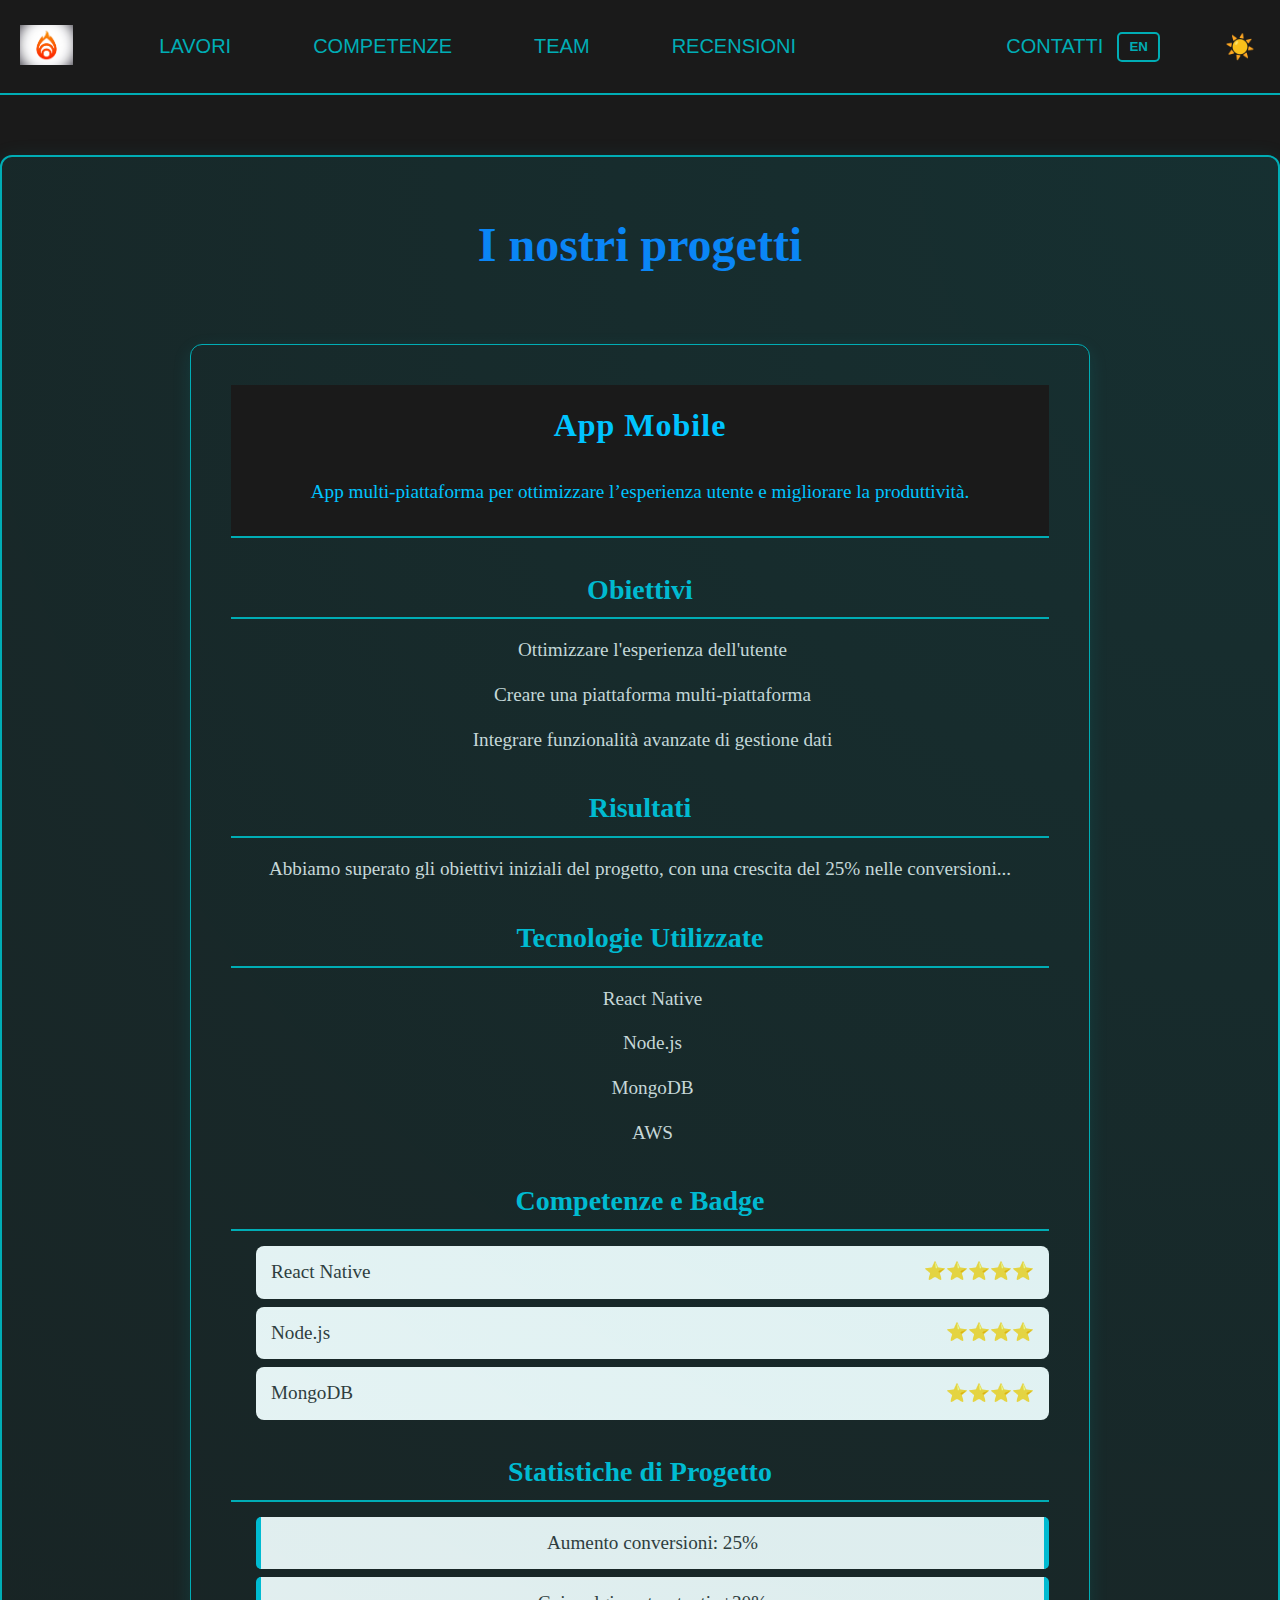
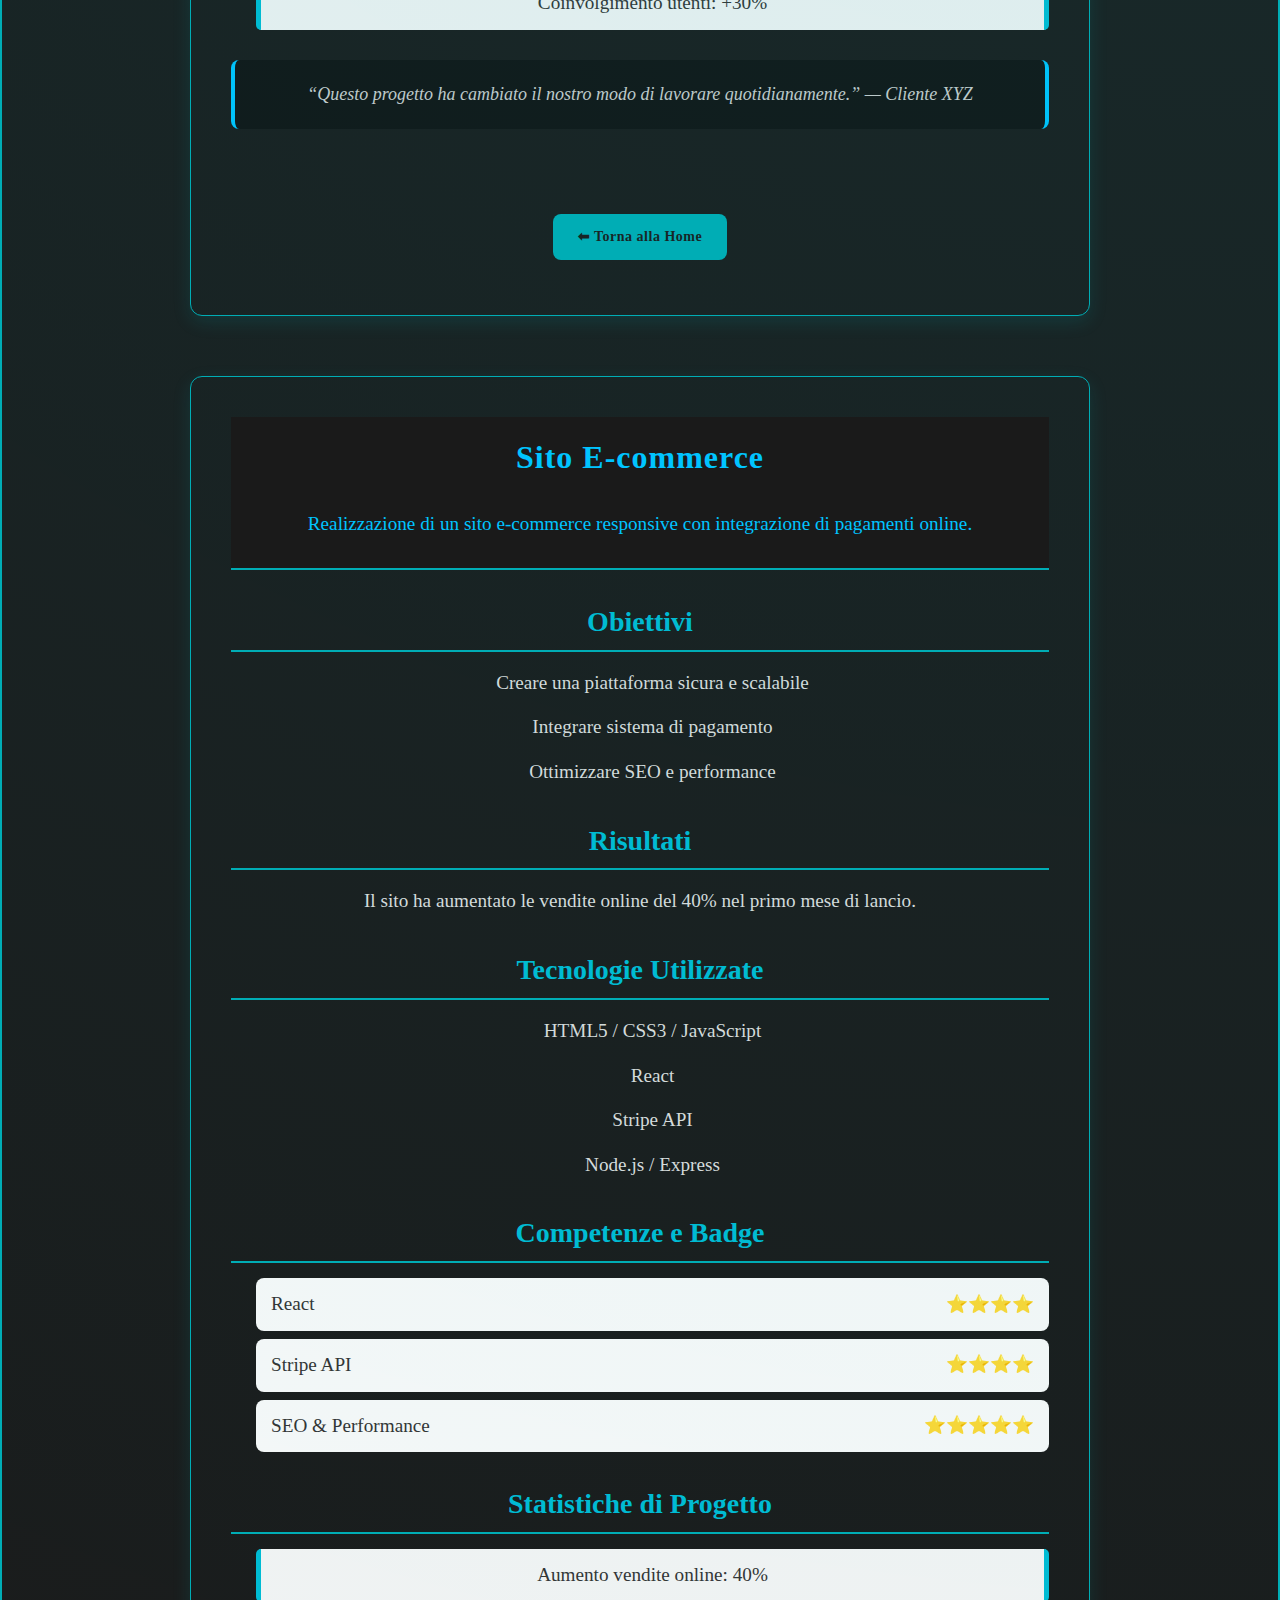
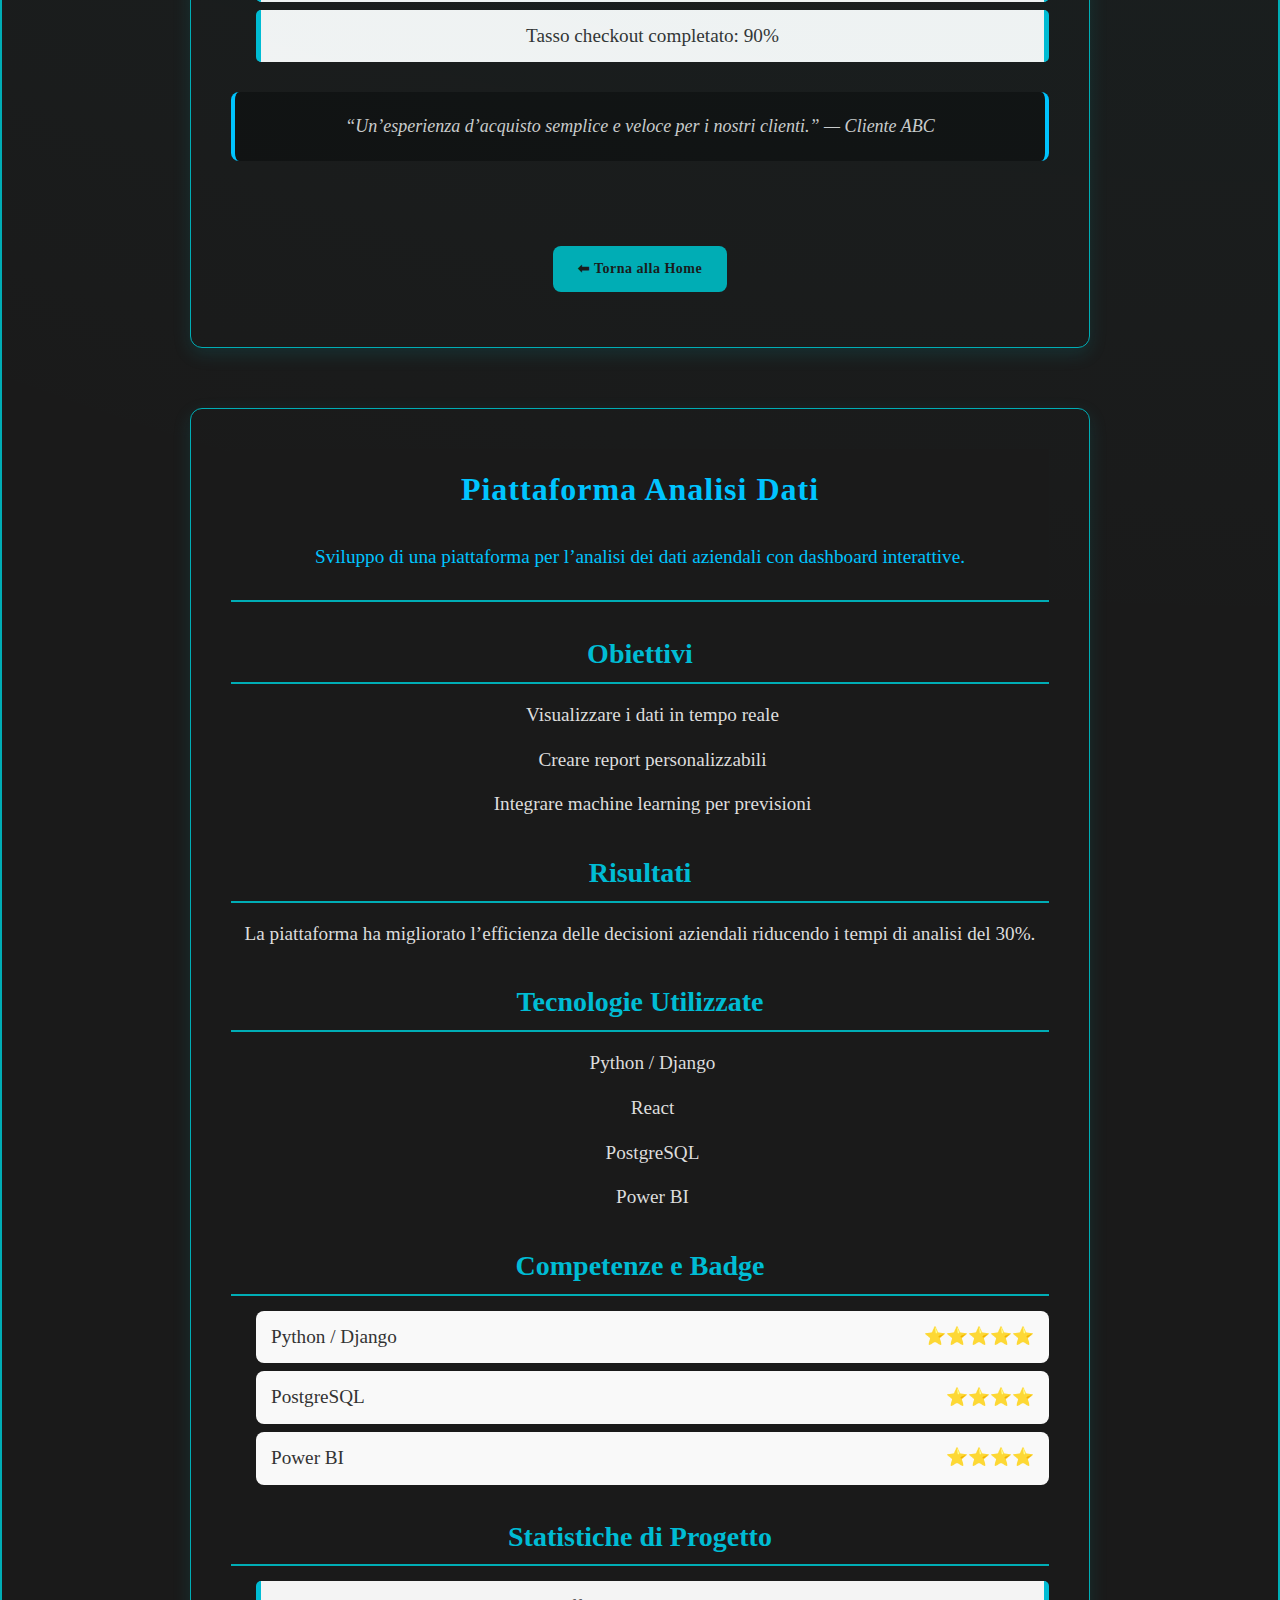
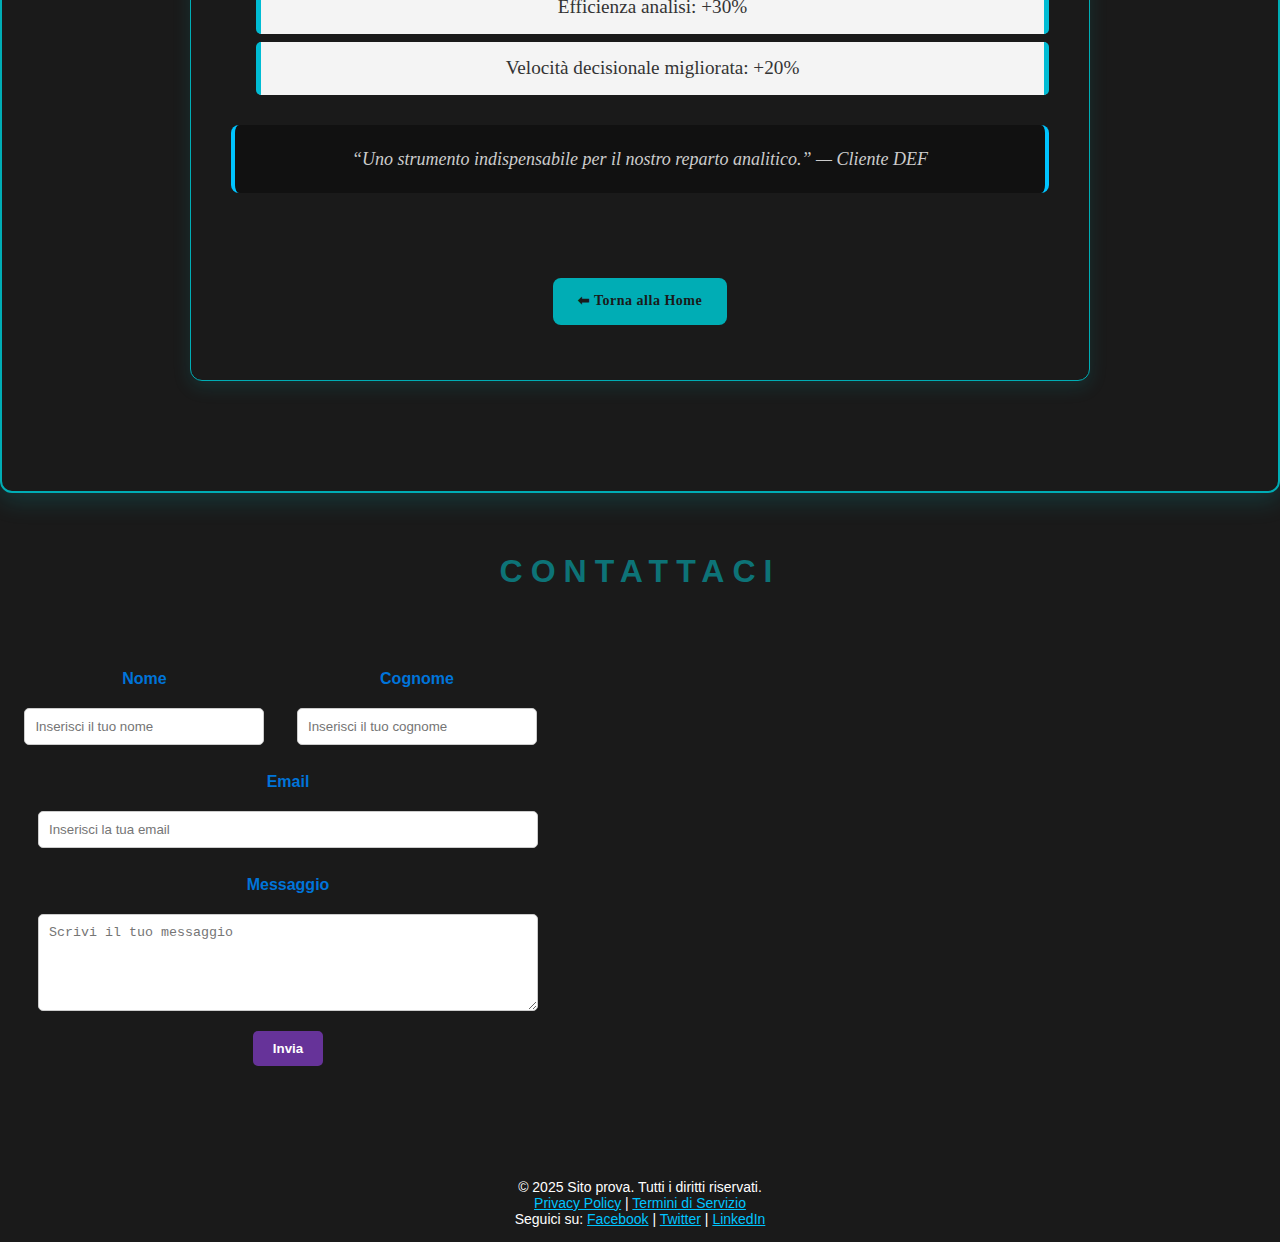
<file: Siti Prova/Portfolio.html>
<!DOCTYPE html>
<html lang="en">
<head>
    <meta charset="UTF-8">
    <meta name="viewport" content="width=device-width, initial-scale=1.0">
    <title>Portfolio</title>
    <link rel="stylesheet" href="Portfolio.css">
</head>
<body class="projects">

<header>
  <div class="logo">
    <a href="#">
      <img src="assets/Logo.jpg" alt="Logo del sito">
    </a>
  </div>


  <nav>
  <ul class="menu-left">
  <li><a href="Portfolio.html" data-18n="lavori">Lavori</a></li>
  <li><a href="Competenze.html" data-18n="competenze">Competenze</a></li>
  <li><a href="Team.html" data-18n="team">Team</a></li>
  <li><a href="Testimonianze.html" data-18n="recensioni">Recensioni</a></li>

</ul>

<ul class="menu-right">
  <li><a href="#Contatti" data-18n="contatti">Contatti</a></li>
  

</ul>

  </ul>
  <!-- Bottone lingua per mobile -->
<div class="language-mobile">
  <button id="languageToggleMobile" class="btn-language" aria-label="Switch language to English">EN</button>
</div>

</nav>


  <!-- Barra di ricerca -->
    <div class="search-bar" id="searchBar">
      <input type="text" id="searchInput" placeholder="Cerca...">
      <button id="searchButton" data-18n="cerca">Cerca</button>
    </div>
  <div class="header-buttons">
    <!-- Lente desktop -->
    
    <button id="languageToggle" class="btn-language" aria-label="Switch language to English">EN</button></li>


    <!-- Menu toggle -->
    <button class="menu-toggle" aria-label="Apri menu">
      <span></span>
      <span></span>
      <span></span>
    </button>

    <!-- Dark mode toggle -->
    <button id="darkModeToggle" class="btn-dark-mode">☀️</button>
  </div>
</header>





<main>
  <div class="projects-container">
    <h1 class="titolo-progetti" data-18n="i-nostri-progetti">I nostri progetti</h1>
  <!-- Progetto 1 -->
  <article class="project-details">
    <header>
      <h1 data-18n="progetto-1" class="progetto-1">App Mobile</h1>
      <p class="project-summary" data-18n="summary-1">
        App multi-piattaforma per ottimizzare l’esperienza utente e migliorare la produttività.
      </p>
    </header>

    <section aria-labelledby="obiettivi1">
      <h2 id="obiettivi1" data-18n="obiettivi">Obiettivi</h2>
      <ul>
        <li data-18n="obiettivo1-1">Ottimizzare l'esperienza dell'utente</li>
        <li data-18n="obiettivo1-2">Creare una piattaforma multi-piattaforma</li>
        <li data-18n="obiettivo1-3">Integrare funzionalità avanzate di gestione dati</li>
      </ul>
    </section>

    <section aria-labelledby="risultati1">
      <h2 id="risultati1" data-18n="risultati">Risultati</h2>
      <p data-18n="risultati1-text">Abbiamo superato gli obiettivi iniziali del progetto, con una crescita del 25% nelle conversioni...</p>
    </section>

    <section aria-labelledby="tecnologie1">
      <h2 id="tecnologie1" data-18n="tecnologie">Tecnologie Utilizzate</h2>
      <ul class="tech-list">
        <li data-18n="tech1">React Native</li>
        <li data-18n="tech2">Node.js</li>
        <li data-18n="tech3">MongoDB</li>
        <li data-18n="tech4">AWS</li>
      </ul>
    </section>



    <!-- Nuova sezione Skills -->
    <section aria-labelledby="skills1">
      <h2 id="skills1" data-18n="skills">Competenze e Badge</h2>
      <ul class="skills-list">
        <li><span class="skill-name">React Native</span> <span class="skill-level">⭐⭐⭐⭐⭐</span></li>
        <li><span class="skill-name">Node.js</span> <span class="skill-level">⭐⭐⭐⭐</span></li>
        <li><span class="skill-name">MongoDB</span> <span class="skill-level">⭐⭐⭐⭐</span></li>
      </ul>
    </section>

    <!-- Nuova sezione Statistiche -->
    <section aria-labelledby="stats1">
      <h2 id="stats1" data-18n="statistics">Statistiche di Progetto</h2>
      <ul class="stats-list">
        <li data-18n="conversion-rate">Aumento conversioni: 25%</li>
        <li data-18n="user-engagement">Coinvolgimento utenti: +30%</li>
      </ul>
    </section>

    <blockquote class="testimonial" data-18n="testimonial1">
      “Questo progetto ha cambiato il nostro modo di lavorare quotidianamente.”  
      <cite>— Cliente XYZ</cite>
    </blockquote>

    <footer>
      <a href="Sito.html" class="btn-back" data-18n="torna-home">⬅ Torna alla Home</a>
    </footer>
  </article>

  <!-- Progetto 2 -->
  <article class="project-details">
    <header>
      <h1 data-18n="progetto-2" class="progetto-2">Sito E-commerce</h1>
      <p class="project-summary" data-18n="summary-2">
        Realizzazione di un sito e-commerce responsive con integrazione di pagamenti online.
      </p>
    </header>

    <section aria-labelledby="obiettivi2">
      <h2 id="obiettivi2" data-18n="obiettivi">Obiettivi</h2>
      <ul>
        <li data-18n="obiettivo2-1">Creare una piattaforma sicura e scalabile</li>
        <li data-18n="obiettivo2-2">Integrare sistema di pagamento</li>
        <li data-18n="obiettivo2-3">Ottimizzare SEO e performance</li>
      </ul>
    </section>

    <section aria-labelledby="risultati2">
      <h2 id="risultati2" data-18n="risultati">Risultati</h2>
      <p data-18n="risultati2-text">Il sito ha aumentato le vendite online del 40% nel primo mese di lancio.</p>
    </section>

    <section aria-labelledby="tecnologie2">
      <h2 id="tecnologie2" data-18n="tecnologie">Tecnologie Utilizzate</h2>
      <ul class="tech-list">
        <li data-18n="tech5">HTML5 / CSS3 / JavaScript</li>
        <li data-18n="tech6">React</li>
        <li data-18n="tech7">Stripe API</li>
        <li data-18n="tech8">Node.js / Express</li>
      </ul>
    </section>

    

    <section aria-labelledby="skills2">
      <h2 id="skills2" data-18n="skills">Competenze e Badge</h2>
      <ul class="skills-list">
        <li><span class="skill-name">React</span> <span class="skill-level">⭐⭐⭐⭐</span></li>
        <li><span class="skill-name">Stripe API</span> <span class="skill-level">⭐⭐⭐⭐</span></li>
        <li><span class="skill-name">SEO & Performance</span> <span class="skill-level">⭐⭐⭐⭐⭐</span></li>
      </ul>
    </section>

    <section aria-labelledby="stats2">
      <h2 id="stats2" data-18n="statistics">Statistiche di Progetto</h2>
      <ul class="stats-list">
        <li data-18n="sales-increase">Aumento vendite online: 40%</li>
        <li data-18n="checkout-success">Tasso checkout completato: 90%</li>
      </ul>
    </section>

    <blockquote class="testimonial" data-18n="testimonial2">
      “Un’esperienza d’acquisto semplice e veloce per i nostri clienti.”  
      <cite>— Cliente ABC</cite>
    </blockquote>

    <footer>
      <a href="Sito.html" class="btn-back" data-18n="torna-home">⬅ Torna alla Home</a>
    </footer>
  </article>

  <!-- Progetto 3 -->
  <article class="project-details">
    <header>
      <h1 data-18n="progetto-3" class="progetto-3">Piattaforma Analisi Dati</h1>
      <p class="project-summary" data-18n="summary-3">
        Sviluppo di una piattaforma per l’analisi dei dati aziendali con dashboard interattive.
      </p>
    </header>

    <section aria-labelledby="obiettivi3">
      <h2 id="obiettivi3" data-18n="obiettivi">Obiettivi</h2>
      <ul>
        <li data-18n="obiettivo3-1">Visualizzare i dati in tempo reale</li>
        <li data-18n="obiettivo3-2">Creare report personalizzabili</li>
        <li data-18n="obiettivo3-3">Integrare machine learning per previsioni</li>
      </ul>
    </section>

    <section aria-labelledby="risultati3">
      <h2 id="risultati3" data-18n="risultati">Risultati</h2>
      <p data-18n="risultati3-text">La piattaforma ha migliorato l’efficienza delle decisioni aziendali riducendo i tempi di analisi del 30%.</p>
    </section>

    <section aria-labelledby="tecnologie3">
      <h2 id="tecnologie3" data-18n="tecnologie">Tecnologie Utilizzate</h2>
      <ul class="tech-list">
        <li data-18n="tech9">Python / Django</li>
        <li data-18n="tech10">React</li>
        <li data-18n="tech11">PostgreSQL</li>
        <li data-18n="tech12">Power BI</li>
      </ul>
    </section>

   

    <section aria-labelledby="skills3">
      <h2 id="skills3" data-18n="skills">Competenze e Badge</h2>
      <ul class="skills-list">
        <li><span class="skill-name">Python / Django</span> <span class="skill-level">⭐⭐⭐⭐⭐</span></li>
        <li><span class="skill-name">PostgreSQL</span> <span class="skill-level">⭐⭐⭐⭐</span></li>
        <li><span class="skill-name">Power BI</span> <span class="skill-level">⭐⭐⭐⭐</span></li>
      </ul>
    </section>

    <section aria-labelledby="stats3">
      <h2 id="stats3" data-18n="statistics">Statistiche di Progetto</h2>
      <ul class="stats-list">
        <li data-18n="analysis-efficiency">Efficienza analisi: +30%</li>
        <li data-18n="decision-speed">Velocità decisionale migliorata: +20%</li>
      </ul>
    </section>

    <blockquote class="testimonial" data-18n="testimonial3">
      “Uno strumento indispensabile per il nostro reparto analitico.”  
      <cite>— Cliente DEF</cite>
    </blockquote>

    <footer>
      <a href="Sito.html" class="btn-back" data-18n="torna-home">⬅ Torna alla Home</a>
    </footer>
  </article>

</div>



</main>

<section class="contatti" id="Contatti">
  <h1  data-18n="contattaci">CONTATTACI</h1>
  <div class="contatti-container">
    <div class="form-container">


           <form action="https://formspree.io/f/xkgkoegq" method="POST" id="contact-form">
  <div class="nome-cognome">
    <div>
      <label for="nome" data-18n="nome">Nome:</label>
      <input type="text" id="nome" name="nome" autocomplete="name" placeholder="Inserisci il tuo nome" data-18n="inserisci-il-tuo-nome">
      <p id="nome-error" class="error-message" style="display:none; " data-18n="nome-error">Il nome è obbligatorio</p>
    </div>
    <div>
      <label for="cognome" data-18n="cognome">Cognome:</label>
      <input type="text" id="cognome" name="cognome" autocomplete="family-name" placeholder="Inserisci il tuo cognome" data-18n="inserisci-il-tuo-cognome">
      <p id="cognome-error" class="error-message" style="display:none; " data-18n="cognome-error">Il cognome è obbligatorio</p>
    </div>
  </div>

  <label for="email" data-18n="email">Email:</label>
  <input type="email" id="email" name="email" autocomplete="email" placeholder="Inserisci la tua email" data-18n="inserisci-la-tua-email">
  <p id="email-error" class="error-message" style="display:none; " data-18n="email-error">Per favore inserisci una email valida</p>

  <label for="messaggio" data-18n="messaggio">Messaggio:</label>
  <textarea id="messaggio" name="messaggio" rows="5" placeholder="Scrivi il tuo messaggio" data-18n="scrivi-il-tuo-messaggio"></textarea>
  <p id="messaggio-error" class="error-message" style="display:none;" data-18n="messaggio-error">Il messaggio è obbligatorio</p>

  <button type="submit" data-18n="invia">Invia</button>
</form>



      
    </div>
    <div class="mappa-container">
  <iframe 
    src="https://www.google.com/maps/embed?pb=!1m18!1m12!1m3!1d2801.0488412225272!2d10.973465876896778!3d45.40835467107315!2m3!1f0!2f0!3f0!3m2!1i1024!2i768!4f13.1!3m3!1m2!1s0x477f5f87baf87339%3A0x3354f72da2f2609f!2sMWD%20Srl!5e0!3m2!1sit!2sit!4v1761224574649!5m2!1sit!2sit" 
    width="600" 
    height="450" 
    style="border:0;" 
    allowfullscreen="" 
    loading="lazy" 
    class="frame" 
    referrerpolicy="no-referrer-when-downgrade">
  </iframe>
</div>
  </div>

  
</section>
<footer>
  <p data-18n="copyright">© 2025 Sito prova. Tutti i diritti riservati.</p>
  <p>
    <a href="#" data-18n="privacy-policy">Privacy Policy</a> | 
<a href="#" data-18n="termini-di-servizio">Termini di Servizio</a>
  </p>
  <p>
    <span data-18n="seguici-su">Seguici su</span>:
    <a href="https://it-it.facebook.com/">Facebook</a> | 
    <a href="https://x.com/">Twitter</a> | 
    <a href="https://www.linkedin.com/">LinkedIn</a>
  </p>
</footer>

<script src="Portfolio.js"></script>

</body>
</html>
</file>
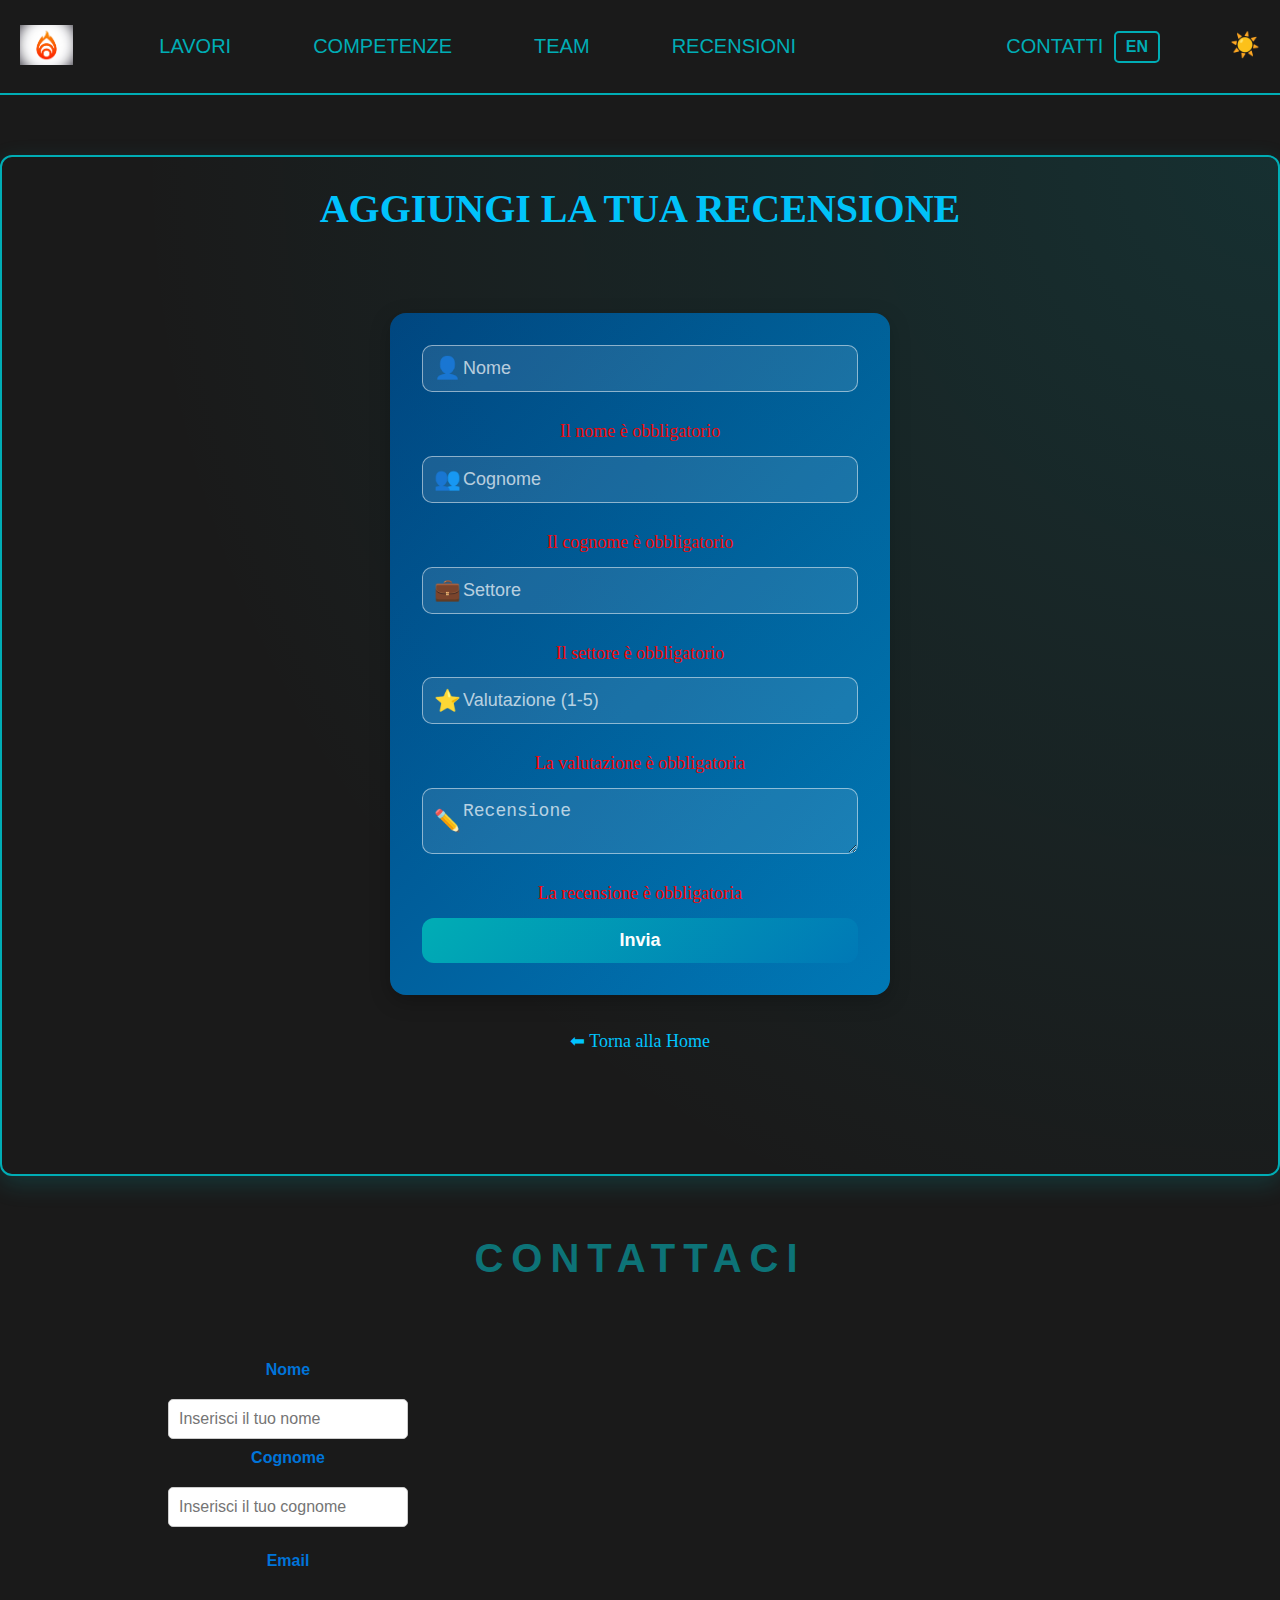
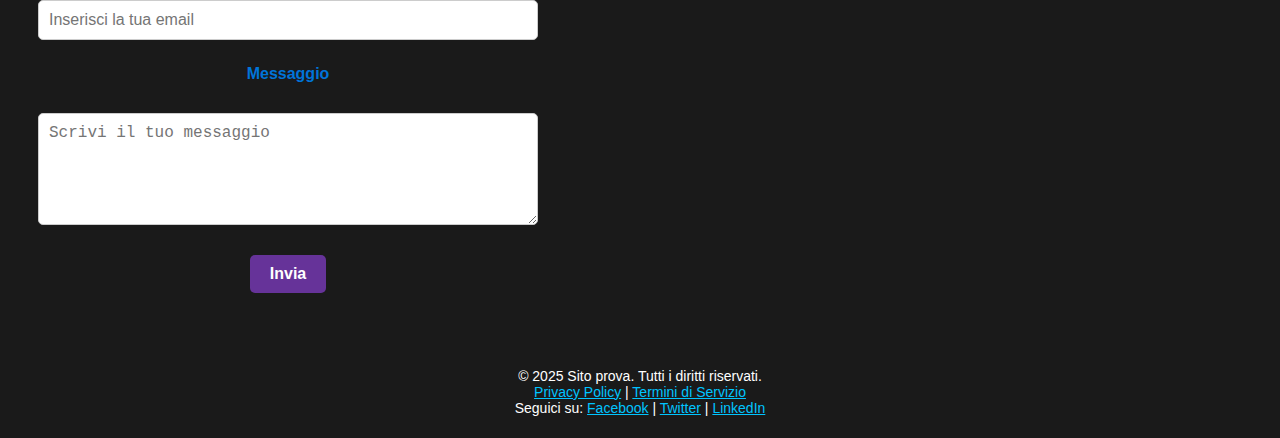
<file: Siti Prova/Testimonianze.html>
<!DOCTYPE html>
<html lang="en">
<head>
    <meta charset="UTF-8">
    <meta name="viewport" content="width=device-width, initial-scale=1.0">
    <title>RECENSIONI</title>
    <link rel="stylesheet" href="Testimonianze.css">
    <link rel="icon" type="image/jpg" href="assets/Logo.jpg">
</head>
<body class="projects">

<header>
  <div class="logo">
    <a href="#">
      <img src="assets/Logo.jpg" alt="Logo del sito">
    </a>
  </div>

  <nav>
    <ul class="menu-left">
      <li><a href="Portfolio.html" data-18n="lavori">Lavori</a></li>
      <li><a href="Competenze.html" data-18n="competenze">Competenze</a></li>
      <li><a href="Team.html" data-18n="team">Team</a></li>
      <li><a href="Testimonianze.html" data-18n="recensioni">Recensioni</a></li>
    </ul>

    <ul class="menu-right">
      <li><a href="#Contatti" data-18n="contatti">Contatti</a></li>
    </ul>

    <div class="language-mobile">
      <button id="languageToggleMobile" class="btn-language" aria-label="Switch language to English">EN</button>
    </div>
  </nav>

  <div class="search-bar" id="searchBar">
    <input type="text" id="searchInput" placeholder="Cerca...">
    <button id="searchButton" data-18n="cerca">Cerca</button>
  </div>

  <div class="header-buttons">
    <button id="languageToggle" class="btn-language" aria-label="Switch language to English">EN</button>
    <button class="menu-toggle" aria-label="Apri menu">
      <span></span>
      <span></span>
      <span></span>
    </button>
    <button id="darkModeToggle" class="btn-dark-mode">☀️</button>
  </div>
</header>

<main>
  <section class="testimonianze-page">
  <h1 data-18n="aggiungi-recensione">Aggiungi la tua recensione</h1>

  <!-- FORM RECENSIONI -->
  <form id="reviewForm" class="reviewForm">
    <div class="input-icon" data-icon="👤">
      <input type="text" id="review-nome" placeholder="Nome" data-18n="nome" required>
    </div>
    <p id="review-nome-error" data-18n="review-nome-error" class="error-message">Il nome è obbligatorio</p>

    <div class="input-icon" data-icon="👥">
      <input type="text" id="review-cognome" placeholder="Cognome" data-18n="cognome" required>
    </div>
    <p id="review-cognome-error" data-18n="review-cognome-error" class="error-message">Il cognome è obbligatorio</p>

    <div class="input-icon" data-icon="💼">
      <input type="text" id="review-settore" placeholder="Settore" data-18n="settore" required>
    </div>
    <p id="review-settore-error" data-18n="review-settore-error" class="error-message">Il settore è obbligatorio</p>

    <div class="input-icon" data-icon="⭐">
      <input type="number" id="review-valutazione" placeholder="Valutazione (1-5)" data-18n="valutazione" min="1" max="5" required>
    </div>
    <p id="review-valutazione-error" data-18n="review-valutazione-error" class="error-message">Inserisci una valutazione valida</p>

    <div class="input-icon" data-icon="✏️">
      <textarea id="review-recensione" placeholder="Scrivi la tua recensione" data-18n="recensione" required></textarea>
    </div>
    <p id="review-recensione-error" data-18n="review-recensione-error" class="error-message">La recensione è obbligatoria</p>

    <button type="submit" data-18n="invia">Invia</button>
  </form>

        <a href="Sito.html" class="btn-back" data-18n="torna-home">⬅ Torna alla Home</a>


  <!-- MESSAGGIO SUCCESSO/ERRORE -->
  <div id="reviewMessage"></div>

  <!-- CONTENITORE RECENSIONI -->
  <div id="reviewsContainer"></div>
</section>

</main>




<!-- Contatti -->
<section class="contatti" id="Contatti">
  <h1 data-18n="contattaci">CONTATTACI</h1>
  <div class="contatti-container">
    <div class="form-container">
      <!-- Form contatti -->
      <form action="https://formspree.io/f/xkgkoegq" method="POST" id="contact-form">
        <div class="nome-cognome">
          <div>
            <label for="contact-nome" data-18n="nome">Nome:</label>
            <input type="text" id="contact-nome" name="nome" autocomplete="name" required placeholder="Inserisci il tuo nome" data-18n="inserisci-il-tuo-nome">
            <p id="contact-nome-error" class="error-message" style="display:none;" data-18n="nome-error">Il nome è obbligatorio</p>
          </div>
          <div>
            <label for="contact-cognome" data-18n="cognome">Cognome:</label>
            <input type="text" id="contact-cognome" name="cognome" autocomplete="family-name" required placeholder="Inserisci il tuo cognome" data-18n="inserisci-il-tuo-cognome">
            <p id="contact-cognome-error" class="error-message" style="display:none;" data-18n="cognome-error">Il cognome è obbligatorio</p>
          </div>
        </div>

        <label for="contact-email" data-18n="email">Email:</label>
        <input type="email" id="contact-email" name="email" autocomplete="email" required placeholder="Inserisci la tua email" data-18n="inserisci-la-tua-email">
        <p id="contact-email-error" class="error-message" style="display:none;" data-18n="email-error">Per favore inserisci una email valida</p>

        <label for="contact-messaggio" data-18n="messaggio">Messaggio:</label>
        <textarea id="contact-messaggio" name="messaggio" rows="5" required placeholder="Scrivi il tuo messaggio" data-18n="scrivi-il-tuo-messaggio"></textarea>
        <p id="contact-messaggio-error" class="error-message" style="display:none;" data-18n="messaggio-error">Il messaggio è obbligatorio</p>

        <button type="submit" data-18n="invia">Invia</button>
      </form>
    </div>

    <div class="mappa-container">
      <iframe 
        src="https://www.google.com/maps/embed?pb=!1m18!1m12!1m3!1d2801.0488412225272!2d10.973465876896778!3d45.40835467107315!2m3!1f0!2f0!3f0!3m2!1i1024!2i768!4f13.1!3m3!1m2!1s0x477f5f87baf87339%3A0x3354f72da2f2609f!2sMWD%20Srl!5e0!3m2!1sit!2sit!4v1761224574649!5m2!1sit!2sit" 
        width="600" 
        height="450" 
        style="border:0;" 
        allowfullscreen="" 
        loading="lazy" 
        class="frame" 
        referrerpolicy="no-referrer-when-downgrade">
      </iframe>
    </div>
  </div>
</section>

<footer>
    <p data-18n="copyright">© 2025 Sito prova. Tutti i diritti riservati.</p>
    <p>
        <a href="#" data-18n="privacy-policy">Privacy Policy</a> | 
        <a href="#" data-18n="termini-di-servizio">Termini di Servizio</a>
    </p>
    <p>
        <span data-18n="seguici-su">Seguici su</span>:
        <a href="https://it-it.facebook.com/">Facebook</a> | 
        <a href="https://x.com/">Twitter</a> | 
        <a href="https://www.linkedin.com/">LinkedIn</a>
    </p>
</footer>

<script src="Testimonianze.js"></script>
</body>
</html>
</file>
<file: Climafy/Climafy.css>
body {
  background-color: white;
  margin: 0;
  padding: 0;
  font-family: "Dosis", sans-serif;
  height: 100vh;
  overflow-x: hidden;
}

body.dark-mode {
  background-color: #1e1e1e;
  color: white;
}

#PageContainer {
  display: flex;
  flex-direction: column;
  background-color: white;
  color: black;
}

/* Header */
header {
  background-color: #87ceeb;
  display: flex;
  justify-content: space-between;
  height: 80px;
}

.iconleft {
  padding: 10px;
  display: flex;
  cursor: pointer;
}

.iconleft img {
  width: 60px;
  padding: 0 4px;
}

.iconleft a {
  color: #1e3d59;
  padding-top: 18px;
  font-size: 23px;
  font-weight: bolder;
  text-decoration: none;
}

.iconright {
  display: flex;
  padding-top: 20px;
  gap: 45px;
  cursor: pointer;
}

.iconright a {
  color: #1e3d59;
  text-decoration: none;
  font-size: 22px;
  font-weight: bold;
  padding: 10px 15px;
}

.iconright a:hover,
.iconleft a:hover {
  color: #ff8c00;
  transition: 0.3s;
}

/* Toggle Theme Button */
#toggleTheme {
  margin-bottom: 20px;
  margin-right: 10px;
  background-color: #87ceeb;
  border: none;
  padding: 10px 15px;
  border-radius: 5px;
  font-size: 18px;
  transition: 0.3s;
  cursor: pointer;
}

#toggleTheme:hover {
  transform: scale(1.5);
  background-color: cadetblue;
  box-shadow: 0 4px 10px rgba(0, 0, 0, 0.2);
  color: black;
}

/* Language Flags */
.lang-icons {
  display: flex;
  align-items: center;
  gap: 2px;
  margin-right: 35px;
}

.lang-flag {
  width: 30px;
  height: auto;
  cursor: pointer;
  transition: transform 0.2s;
  margin-bottom: 20px;
}

.lang-flag:hover {
  transform: scale(1.5);
}

/* Main Image */
.main-image {
  width: 100%;
  height: 460px;
  object-fit: cover;
  margin-top: 50px;
}

.image-container {
  text-align: center;
  padding: 20px 0;
  position: relative;
}

/* Search Bar */
.search-container {
  position: absolute;
  top: 40%;
  left: 50%;
  transform: translate(-50%, -50%);
  display: flex;
  background: rgba(255, 255, 255, 0.8);
  border-radius: 20px;
  padding: 12px;
}

.search-bar {
  padding: 10px;
  font-size: 16px;
  border: none;
  border-radius: 5px;
  width: 320px;
}

.search-button {
  background-color: #87ceeb;
  border: none;
  padding: 10px 15px;
  border-radius: 5px;
  cursor: pointer;
  font-size: 16px;
  margin-left: 10px;
}



/* Weather Cards */
.weather-results {
  display: flex;
  justify-content: center;
  align-items: flex-start;
  gap: 15px;
  flex-wrap: wrap;
  padding: 30px;
  margin-top: 20px;
  scroll-behavior: smooth;
  -ms-overflow-style: none;
  scrollbar-width: none;
}

.weather-results::-webkit-scrollbar {
  display: none;
}

.weather-card {
  background-color: #87ceeb;
  border: 2px solid #f0f0f0;
  border-radius: 40px;
  padding: 20px;
  width: 200px;
  min-width: 200px;
  box-shadow: 0 4px 10px rgba(0, 0, 0, 1.2); /* ombra base */
  text-align: center;
  cursor: pointer; /* cursore a mano */
}

.weather-card:hover {
  transform: translateY(-8px);
  box-shadow: 0 8px 20px rgba(0, 0, 0, 0.5); /* ombra più forte al passaggio */
}

.weather-card h3 {
  font-size: 20px;
  margin-bottom: 10px;
}

.weather-card p {
  font-size: 18px;
  margin: 5px 0;
}

.weather-card img {
  width: 50px;
  height: 50px;
}

/* Responsive */
@media (max-width: 768px) {
  .weather-card {
    width: 90%;
    min-width: unset;
  }

  .weather-results {
    flex-direction: column;
    align-items: center;
  }
}



/* Effetto hover sul bottone "Cerca" */
.search-button:hover {
  box-shadow: 0 4px 12px rgba(0, 0, 0, 0.3);
  transition: all 0.3s ease;
}

/* Effetto hover su link in alto */
.iconright a:hover,
.iconleft a:hover {
  transform: scale(1.1);
  color: #ff8c00;
  transition: all 0.3s ease;
}

/* Migliora transizione bandiere */
.lang-flag {
  transition: transform 0.3s ease;
}

/* Effetto hover bottone tema */
#toggleTheme:hover {
  transform: rotate(10deg) scale(1.2);
  background-color: cadetblue;
  box-shadow: 0 4px 10px rgba(0, 0, 0, 0.2);
  color: black;
  transition: all 0.3s ease;
}


.about-section {
  padding: 50px 20px;
  text-align: center;
  background-color: cyan;
  border-radius: 20px;
  margin: 20px auto;
  max-width: 100%;
  box-shadow: 0 4px 10px rgba(0, 0, 0, 0.2);
  transition: all 0.3s ease;
  cursor: pointer;

}

.about-section h2 {
  font-size: 32px;
  margin-bottom: 20px;
}

.about-section p {
  font-size: 18px;
  color: #333;
}



.contact-section {
  padding: 50px 20px;
  text-align: center;
}

.contact-section h2 {
  font-size: 32px;
  margin-bottom: 20px;
}

.contact-section form {
  display: flex;
  flex-direction: column;
  align-items: center;
  gap: 15px;
}

.contact-section input, .contact-section textarea {
  width: 100%;
  max-width: 500px;
  padding: 10px;
  font-size: 16px;
  border-radius: 5px;
  border: 1px solid #ddd;
}

.contact-section button {
  padding: 10px 20px;
  background-color: #87ceeb;
  border: none;
  border-radius: 5px;
  cursor: pointer;
  font-size: 16px;
  transition: background-color 0.3s;
}

.contact-section button:hover {
  background-color: #ff8c00;
}
.contact-section a {
  color: #1e3d59;
  text-decoration: none;
  font-size: 18px;
  margin-top: 20px;
}

footer {
  background-color: #87ceeb;
  padding: 20px;
  text-align: center;
  font-size: 16px;
}

.footer-links {
  margin-top: 10px;
}

.footer-links a {
  color: #1e3d59;
  margin: 0 10px;
  text-decoration: none;
}

.footer-links a:hover {
  color: #ff8c00;
}


#social {
  text-align: center;
  padding: 30px 0;
}

.social-icons {
  display: flex;
  justify-content: center;
  gap: 20px;
}

.social-icon img {
  width: 30px;
  height: auto;
  transition: transform 0.3s;
}

.social-icon img:hover {
  transform: scale(1.2);
}


#news {
  padding: 50px 20px;
  text-align: center;
}

.news-item {
  background-color: orange;
  border-radius: 10px;
  padding: 20px;
  margin-bottom: 20px;
  box-shadow: 0 4px 10px rgba(0, 0, 0, 0.1);
  transition: all 0.3s ease;
  cursor: pointer;
}

.news-item h3 {
  font-size: 24px;
  color: #87ceeb;
}

.news-item p {
  font-size: 18px;
}
</file>
<file: docs/Climafy.css>
body {
  background-color: white;
  margin: 0;
  padding: 0;
  font-family: "Dosis", sans-serif;
  height: 100vh;
  overflow-x: hidden;
}

body.dark-mode {
  background-color: #1e1e1e;
  color: white;
}

#PageContainer {
  display: flex;
  flex-direction: column;
  background-color: white;
  color: black;
}

/* Header */
header {
  background-color: #87ceeb;
  display: flex;
  justify-content: space-between;
  height: 80px;
}

.iconleft {
  padding: 10px;
  display: flex;
  cursor: pointer;
}

.iconleft img {
  width: 60px;
  padding: 0 4px;
}

.iconleft a {
  color: #1e3d59;
  padding-top: 18px;
  font-size: 23px;
  font-weight: bolder;
  text-decoration: none;
}

.iconright {
  display: flex;
  padding-top: 20px;
  gap: 45px;
  cursor: pointer;
}

.iconright a {
  color: #1e3d59;
  text-decoration: none;
  font-size: 22px;
  font-weight: bold;
  padding: 10px 15px;
}

.iconright a:hover,
.iconleft a:hover {
  color: #ff8c00;
  transition: 0.3s;
}

/* Toggle Theme Button */
#toggleTheme {
  margin-bottom: 20px;
  margin-right: 10px;
  background-color: #87ceeb;
  border: none;
  padding: 10px 15px;
  border-radius: 5px;
  font-size: 18px;
  transition: 0.3s;
  cursor: pointer;
}

#toggleTheme:hover {
  transform: scale(1.5);
  background-color: cadetblue;
  box-shadow: 0 4px 10px rgba(0, 0, 0, 0.2);
  color: black;
}

/* Language Flags */
.lang-icons {
  display: flex;
  align-items: center;
  gap: 2px;
  margin-right: 35px;
}

.lang-flag {
  width: 30px;
  height: auto;
  cursor: pointer;
  transition: transform 0.2s;
  margin-bottom: 20px;
}

.lang-flag:hover {
  transform: scale(1.5);
}

/* Main Image */
.main-image {
  width: 100%;
  height: 460px;
  object-fit: cover;
  margin-top: 50px;
}

.image-container {
  text-align: center;
  padding: 20px 0;
  position: relative;
}

/* Search Bar */
.search-container {
  position: absolute;
  top: 40%;
  left: 50%;
  transform: translate(-50%, -50%);
  display: flex;
  background: rgba(255, 255, 255, 0.8);
  border-radius: 20px;
  padding: 12px;
}

.search-bar {
  padding: 10px;
  font-size: 16px;
  border: none;
  border-radius: 5px;
  width: 320px;
}

.search-button {
  background-color: #87ceeb;
  border: none;
  padding: 10px 15px;
  border-radius: 5px;
  cursor: pointer;
  font-size: 16px;
  margin-left: 10px;
}



/* Weather Cards */
.weather-results {
  display: flex;
  justify-content: center;
  align-items: flex-start;
  gap: 15px;
  flex-wrap: wrap;
  padding: 30px;
  margin-top: 20px;
  scroll-behavior: smooth;
  -ms-overflow-style: none;
  scrollbar-width: none;
}

.weather-results::-webkit-scrollbar {
  display: none;
}

.weather-card {
  background-color: #87ceeb;
  border: 2px solid #f0f0f0;
  border-radius: 40px;
  padding: 20px;
  width: 200px;
  min-width: 200px;
  box-shadow: 0 4px 10px rgba(0, 0, 0, 1.2); /* ombra base */
  text-align: center;
  cursor: pointer; /* cursore a mano */
}

.weather-card:hover {
  transform: translateY(-8px);
  box-shadow: 0 8px 20px rgba(0, 0, 0, 0.5); /* ombra più forte al passaggio */
}

.weather-card h3 {
  font-size: 20px;
  margin-bottom: 10px;
}

.weather-card p {
  font-size: 18px;
  margin: 5px 0;
}

.weather-card img {
  width: 50px;
  height: 50px;
}

/* Responsive */
@media (max-width: 768px) {
  .weather-card {
    width: 90%;
    min-width: unset;
  }

  .weather-results {
    flex-direction: column;
    align-items: center;
  }
}



/* Effetto hover sul bottone "Cerca" */
.search-button:hover {
  box-shadow: 0 4px 12px rgba(0, 0, 0, 0.3);
  transition: all 0.3s ease;
}

/* Effetto hover su link in alto */
.iconright a:hover,
.iconleft a:hover {
  transform: scale(1.1);
  color: #ff8c00;
  transition: all 0.3s ease;
}

/* Migliora transizione bandiere */
.lang-flag {
  transition: transform 0.3s ease;
}

/* Effetto hover bottone tema */
#toggleTheme:hover {
  transform: rotate(10deg) scale(1.2);
  background-color: cadetblue;
  box-shadow: 0 4px 10px rgba(0, 0, 0, 0.2);
  color: black;
  transition: all 0.3s ease;
}


.about-section {
  padding: 50px 20px;
  text-align: center;
  background-color: cyan;
  border-radius: 20px;
  margin: 20px auto;
  max-width: 100%;
  box-shadow: 0 4px 10px rgba(0, 0, 0, 0.2);
  transition: all 0.3s ease;
  cursor: pointer;

}

.about-section h2 {
  font-size: 32px;
  margin-bottom: 20px;
}

.about-section p {
  font-size: 18px;
  color: #333;
}



.contact-section {
  padding: 50px 20px;
  text-align: center;
}

.contact-section h2 {
  font-size: 32px;
  margin-bottom: 20px;
}

.contact-section form {
  display: flex;
  flex-direction: column;
  align-items: center;
  gap: 15px;
}

.contact-section input, .contact-section textarea {
  width: 100%;
  max-width: 500px;
  padding: 10px;
  font-size: 16px;
  border-radius: 5px;
  border: 1px solid #ddd;
}

.contact-section button {
  padding: 10px 20px;
  background-color: #87ceeb;
  border: none;
  border-radius: 5px;
  cursor: pointer;
  font-size: 16px;
  transition: background-color 0.3s;
}

.contact-section button:hover {
  background-color: #ff8c00;
}
.contact-section a {
  color: #1e3d59;
  text-decoration: none;
  font-size: 18px;
  margin-top: 20px;
}

footer {
  background-color: #87ceeb;
  padding: 20px;
  text-align: center;
  font-size: 16px;
}

.footer-links {
  margin-top: 10px;
}

.footer-links a {
  color: #1e3d59;
  margin: 0 10px;
  text-decoration: none;
}

.footer-links a:hover {
  color: #ff8c00;
}


#social {
  text-align: center;
  padding: 30px 0;
}

.social-icons {
  display: flex;
  justify-content: center;
  gap: 20px;
}

.social-icon img {
  width: 30px;
  height: auto;
  transition: transform 0.3s;
}

.social-icon img:hover {
  transform: scale(1.2);
}


#news {
  padding: 50px 20px;
  text-align: center;
}

.news-item {
  background-color: orange;
  border-radius: 10px;
  padding: 20px;
  margin-bottom: 20px;
  box-shadow: 0 4px 10px rgba(0, 0, 0, 0.1);
  transition: all 0.3s ease;
  cursor: pointer;
}

.news-item h3 {
  font-size: 24px;
  color: #87ceeb;
}

.news-item p {
  font-size: 18px;
}
</file>
<file: Portfolio/Portfolio.CSS>
body {
    font-family: "Inter", "Roboto", "Open Sans";
    margin: 0;
    padding: 0;
    background-color: #1a1b3a;
    color: #f0f0f0;
}

header {
    display: flex;
    align-items: center;
    padding: 18px 28px;
}

.logo a {
    display: inline-block;
    width: 54px;
    height: 54px;
    text-decoration: none;
    border-radius: 12px;
    overflow: hidden;
    transition: transform 200ms ease, box-shadow 200ms ease, filter 200ms ease;
}

.logo a img {
    width: 100%;
    height: 100%;
    display: block;
}

.logo a:hover,
.logo a:focus {
    transform: translateY(-3px) scale(1.03);
    box-shadow: 0 8px 18px rgba(0,0,0,0.45);
}


nav {
    margin: auto;
}
nav ul {
    list-style: none;
    display: flex;
    gap: 24px;
    margin: 0;
    padding: 0;
}

nav ul li a {
    color: #f0f0f0;
    text-decoration: none;
    font-weight: 500;
    transition: color 200ms ease;
}

nav ul li a:hover,
nav ul li a:focus {
    color: #ffff;
     transform: translateY(-3px) scale(1.03);
    box-shadow: 0 8px 18px rgba(0,0,0,0.45);
      background: rgba(0,212,255,0.10);
}

.gmail-logo {
    width: 50px;
    height: 50px;
}

.mail-link {
    display: inline-flex;
    align-items: center;
    margin-left: 12px;
    text-decoration: none;
}
.mail-link .gmail-logo {
    display: block;
    cursor: pointer;
    filter: drop-shadow(0 2px 4px rgba(0,0,0,0.35));
    transition: transform .12s ease, filter .12s ease;
}
.mail-link:hover .gmail-logo,
.mail-link:focus .gmail-logo {
    transform: translateY(-2px);
}

.eng-logo {
    width: 50px;
    height: 50px;
    cursor: pointer;
    filter: drop-shadow(0 2px 4px rgba(0,0,0,0.35));
    transition: transform .12s ease, filter .12s ease;
}
.eng-logo:hover,
.eng-logo:focus {
    transform: translateY(-4px);
    filter: drop-shadow(0 4px 8px rgba(0,0,0,0.45));
}

.about-me, .projects, .skills, .contact {
    padding: 40px 20px;
    max-width: 900px;
    margin: auto;
}


h2 {
    font-size: 28px;
    margin-bottom: 16px;
    color: #00d4ff;
    text-decoration: underline #007a99;
}
h3 {
    font-size: 22px;
    margin-bottom: 12px;
    color: #00d4ff;
}

img.profile-pic {
    width: 100%;
    max-width: 450px;
    display: block;
    margin: 0 auto 20px;
    border-radius: 10px;
    box-shadow: 0 4px 12px rgba(0,0,0,0.3);
}

img.profile-pic:hover,
img.profile-pic:focus {
  transform: translateY(-3px) scale(1.2);
  box-shadow: 0 8px 18px rgba(0,0,0,0.45);
}


.project-grid {
  display: grid;
  grid-template-columns: repeat(auto-fit, minmax(250px, 1fr));
  gap: 24px;
  margin-top: 20px;
}

.project-card {
    background: #23244a;
    border-radius: 10px;
    padding: 20px;
    box-shadow: 0 4px 12px rgba(0,0,0,0.3);
    transition: transform 0.2s ease, box-shadow 0.2s ease;
    text-align: center;
    overflow: hidden; /* ensure scaled image doesn't overflow */
}

.project-card:hover {
    transform: translateY(-5px);
    box-shadow: 0 10px 20px rgba(0,0,0,0.45);
}

.project-card img {
    width: 100%;
    border-radius: 8px;
    margin-bottom: 10px;
    object-fit: cover;
    transition: transform .35s ease, box-shadow .2s ease;
    display: block;
}

.project-card:hover img,
.project-card img:focus {
    transform: translateY(-3px) scale(1.3);
    box-shadow: 0 8px 18px rgba(0,0,0,0.45);
}

.project-card h3 {
  color: #00d4ff;
  margin-bottom: 8px;
}

.project-card a {
  color: #4da8da;
  text-decoration: none;
}

.project-card a:hover {
  text-decoration: underline;
}

.skills-grid {
    display: block; /* stack skills vertically */
    margin-top: 20px;
}

.skill {
    margin-bottom: 18px;
    padding: 12px 14px;
    background: rgba(255,255,255,0.02);
    border-radius: 8px;
}

.skill h3 {
    margin: 0 0 8px 0;
}

.skill h3 {
    margin-bottom: 6px;
    color: #00d4ff;
}

.skill-bar {
    background: #23244a;
    border-radius: 8px;
    height: 12px;
    overflow: hidden;
}

.skill-level {
    background: #4da8da;
    height: 100%;
}

.skill-level.html-skill {
    width: 80%;
}

.skill-level.css-skill {
    width: 75%;
}
.skill-level.javascript-skill {
    width: 60%;
}
.skill-level.react-skill {
    width: 75%;
}
.skill-level.git-skill {
    width: 70%;
}

.skill-level.wordpress-skill {
    width: 90%;
}

.icona-percorsi-di-studio {
    width: 100%;
    max-width: 600px;
    display: block;
    margin: 20px auto;
}

.heading-with-icon {
    display: flex;
    align-items: center;
    gap: 12px;
    justify-content: flex-start;
    margin: 18px 0;
}
.heading-with-icon h3 {
    margin: 0;
    font-size: 20px;
}
.heading-with-icon .icona-percorsi-di-studio {
    width: 34px;
    height: 34px;
    max-width: none;
    display: inline-block;
    margin: 0;
}


.timeline {
  position: relative;
  margin: 0 auto;
  padding-left: 40px;
  max-width: 600px;
  border-left: 3px solid #3498db;
}

.timeline-item {
  position: relative;
  margin-bottom: 2.5rem;
}

.timeline-dot {
  position: absolute;
  left: -9px;
  top: 0;
  width: 18px;
  height: 18px;
  background-color: #3498db;
  border-radius: 50%;
  border: 3px solid #fff;
  box-shadow: 0 0 0 3px #3498db;
}

.timeline-date {
  font-weight: bold;
  margin-bottom: 0.3rem;
  color: #2980b9;
}

.timeline-content {
  background: #fff;
  padding: 1rem;
  border-radius: 5px;
  box-shadow: 0 2px 5px rgba(0,0,0,0.05);
}

.timeline-dot {
  width: 12px;
  height: 12px;
  background:green;
  border-radius: 50%;
    border: 2px solid #fff;
    margin-left: -40px;
}


.icona-esperienze-lavorative {
    width: 100%;
    max-width: 600px;
    display: block;
    margin: 20px auto;
}

.heading-with-icon {
    display: flex;
    align-items: center;
    gap: 12px;
    justify-content: flex-start;
    margin: 18px 0;
}
.heading-with-icon h3 {
    margin: 0;
    font-size: 20px;
}
.heading-with-icon .icona-esperienze-lavorative {
    width: 34px;
    height: 34px;
    max-width: none;
    display: inline-block;
    margin: 0;
}

.date{
    font-weight: bold;
}

.place{
    font-weight:bold;
}


.contact ul {
  list-style: none;
  padding: 0;
}

.contact ul li {
  margin-bottom: 10px;
  font-size: 18px;
}

.contact a {
  color: #00d4ff;
  text-decoration: none;
}

.contact a:hover,
.contact a:focus {
  text-decoration: underline;
  background-color: rgba(0,212,255,0.10);
}



.contact-form {
  display: flex;
  flex-direction:column;
  gap: 12px;
  max-width: 500px;
  margin-top: 20px;
}

.contact-form label {
  font-weight: 600;
  color: #00d4ff;
}

.contact-form input,
.contact-form textarea {
  padding: 10px;
  border-radius: 6px;
  border: none;
  font-size: 16px;
  resize: vertical;
}

.contact-form input:focus,
.contact-form textarea:focus {
  outline: 2px solid #00d4ff;
}

.contact-form button {
  background-color: #00d4ff;
  color: #1a1b3a;
  font-weight: 700;
  border: none;
  padding: 12px;
  border-radius: 8px;
  cursor: pointer;
  transition: background-color 0.25s ease;
}

.contact-form button:hover,
.contact-form button:focus {
  background-color: #007a99;
}


.form-row {
  display: flex;
  gap: 16px;
}

.form-group {
  flex: 1;
  display: flex;
  flex-direction: column;
}


.project-card h3 {
   font-size: 17px;
  white-space: nowrap;
}
</file>
<file: CSS.css>
html,body{
    background-color: white;    
}

.container {
    display: flex;
    flex: 1;
    height: 30vh; 
}

header {
    background-color: chocolate;
    color: black;
    padding: 20px 20px; 
    display: flex;
    justify-content: space-between;
    align-items: center; 
    max-width: 100%;
}


.iconleft {
    display: flex;
    align-items: center; 
}

.iconleft img {
    margin-right: 10px; 
}

.iconright {
    display: flex;
    align-items: center; 
}


h1 {
    font-size: 24px; 
    margin: 0;
}

main {
    display: flex; 
    justify-content: space-between; 
    flex-wrap:nowrap; 
}

aside {
    width: 30%; 
    background-color: gray;
    height: 100vh;
    padding: 20px; 
}

ul {
    list-style-type: none;
    padding: 0; 
}

ul li {
    margin: 10px 0; 
}

ul li a {
    color: black; 
    text-decoration: none; 
    font-size: 16px; 
    display: block; 
    padding: 8px; 
    border-radius: 4px; 
    transition: background-color 0.3s; 
}

ul li a:hover {
    background-color: lightgray; 
    color: blue; 
}


aside a {
    color: black;
    text-decoration: none;
    margin-top: 30px;
}

aside a:hover {
    color: blue;
    text-decoration: underline;
}

section {
    width: 70%; 
    background-color: white;
    
}



.form-container{
    background-color:white;
    padding: 20px;
    max-width: 400px;
    
}

.form-container input, .form-container textarea, .form-container select{
    width: 90%;
    padding: 10px;
    margin: 10px 0;
    border: 1px solid #ddd;
    border-radius: 4px;
    font-size: 14px;
}

.form-container button{
    background-color: chocolate;
    color: white;
    padding: 10px 20px;
    border: none;
    border-radius: 4px;
    cursor: pointer;
}

.task-list{
    display:flex;
    flex-wrap: wrap;
    justify-content:space-between;
}

.task-card {
    position: relative;
    background-color: #fff;
    padding: 10px;
    margin: 30px;
    border: 1px solid #ddd;
    border-radius: 8px;
    box-shadow: 0 4px 8px rgba(0, 0, 0, 0.1);
    width: 250px;
    text-align: left;
}

.task-card:hover{
    justify-content: space-between;
}

.task-card h3{
    font-size: 18px;
    margin-bottom: 10px;
    justify-content: space-between;
}

.task-card p{
    font-size: 14px;
    color: #555;
    justify-content: space-between;
}

.task-card span{
    display: block;
    margin-top: 10px;
    font-size: 12px;
    color: #888;
    justify-content: space-between;
}

.remove-btn {
    position: absolute;
    top: 10px;
    right: 10px;
    background-color: red;
    color: white;
    border: none;
    padding: 5px 8px;
    cursor: pointer;
    border-radius: 4px;
}

.main-container{
    display: flex;
    flex-direction: row;
}



nav a {
    color: black;
    text-decoration: none;
    margin-left: 20px;
    font-size: 16px;
    padding: 80px;
}

nav a:hover {
    color: cornflowerblue;
    text-decoration: underline;
}
</file>
<file: Notes app/App.css>
@import url('https://fonts.googleapis.com/css2?family=Dosis:wght@200..800&display=swap');


body{
    background-color:white;
    margin: 0px;
    padding: 0px;
    font-family:  "Dosis", sans-serif;
    height: 100vh;
    overflow: hidden;
}

#PageContainer{
    display:flex;
    flex-direction: column;
    background-color: white;
    color: black;
    
}

header{
   background-color: lightcoral;
   display:flex; 
   justify-content: space-between;
   height: 80px;

}

.iconleft{
   padding: 10px 20px;
   display: flex;
   cursor: pointer;
   justify-content: flex-start;
}

.iconleft img{
   width: 50px;
   padding: 0px 20px;
}

.iconleft a{
   color: black;
   padding: 0px 0px;
   text-decoration: none;
   padding-top: 18px;
   font-size: 25px;
   font-weight: bolder;
   white-space:nowrap;
}

.iconright{
    display: flex;
    gap: 60px;
    padding-top: 20px;
    justify-content: flex-end;
    cursor: pointer;
}

.iconright a {
   font-family: Arial, Helvetica, sans-serif;
   color: black;
   text-decoration: none;
   display:flex;
   flex-direction: column;
   display: block;
   font-size: 18px;
   margin-block-start: 0.67em;
   margin-block-end: 0.67em;
   font-weight: bold;
   unicode-bidi: isolate;
  
}

.iconright img{
    width: 50px;
    padding: 0px 40px;
}
.main{
    display: flex;
    height: calc(100vh - 80px );
}

.container {
    display: flex;
   height: 100vh;
   
}

aside{
    background-color: grey;
    width:20%; 
 padding: 0px 30px;
 font-weight: bolder;
 padding-top: 20px;
}

section{
    width: 10%; 
    background-color: white;
}

.main-container{
   width: 100%;
    display: flex;
 }

.form-container{
   background-color:white;
   padding: 20px;
   max-width: 400px;
   border-right: 1px solid grey;

}

.form-container input, .form-container textarea, .form-container select{
   width: 90%;
   padding: 10px;
   margin: 10px 0;
   border: 1px solid gray;
   border-radius: 4px;
   font-size: 14px;
}

.task-list {
   height: calc(100vh - 80px);  
   display: flex;
   flex-direction: column;
   align-items: center;
   overflow-y: auto;
   width: 100%;
   padding-bottom: 50px; 
   background-color: white;
}

.form-container button{
   background-color: lightcoral;
   color:white;
   padding: 10px 20px;
   border: none;
   border-radius: 4px;
   cursor: pointer;
 margin-left: 160px;
}


.task-card{
   background-color:white;
   font-weight: bolder;
   padding: 20px 50px;
   border: 2px solid gray;
   color: black;
   width: 400px;
   height: 100px;
   justify-content: space-between;
   border-radius: 20px;
  position: relative;
}

.task-card p{
   font-size: 20px;
   color: black;
   font-weight: bolder;
   margin-top: -3px; 
   margin-left: -30px;
    
   
}

.task-card span{
   display: block;
   font-size: 13px;
   color: black;
   margin-left: -30px;
   white-space: pre;
 
}

.remove-btn{
   background-color: lightcoral;
   color: white;
   border: none;
   padding: 5px 10px;
   margin-top: 10px;
   cursor: pointer;
   border-radius: 4px;
   position: absolute;
   top: 5px;  
   right: 10px; 

}

.task-list h1{
   text-align: center;
}


h2.task{
      font-size: 25px;
      color: black;
   margin-left: 20vh;
}
</file>
<file: Siti Prova/Portfolio.css>
* {
  margin: 0;
  padding: 0;
  box-sizing: border-box;
}

html {
  scroll-behavior: smooth;
}

body {
  font-family: "Franklin Gothic Medium", "Arial Narrow", Arial, sans-serif;
}

nav {
  display: flex;
  justify-content: space-between;
  padding: 0 60px;
  width: 90%;
}

.menu-left,
.menu-right {
  display: flex;
  list-style: none;
  gap: 30px;
}

.menu-left li a,
.menu-right li a {
  color: #00adb5;
  text-decoration: none;
  font-size: 20px;
  padding: 20px 26px;
  text-transform: uppercase;
  transition: color 0.3s;
}

.menu-left li a:hover,
.menu-right li a:hover {
  color: #00c4ff;
}

ul.menu-left {
  margin-top: 20px;
}

ul.menu-right {
  margin-top: 20px;
}

header {
  background-color: #1a1a1a;
  color: #00adb5;
  padding: 15px 20px;
  display: flex;
  flex-wrap: wrap;
  align-items: center;
  position: relative;
  border-bottom: #00adb5 2px solid;
}

body.light-mode header {
  border-bottom: #00437e 2px solid;
}

.header-buttons {
  position: absolute;
  right: 20px; /* distanza dal bordo destro */
  top: 50%; /* centro verticale */
  transform: translateY(-50%);
  display: flex;
  gap: 10px; /* spazio tra i pulsanti */
}

.menu-toggle,
#darkModeToggle {
  font-size: 24px;
  cursor: pointer;
  background: none;
  border: none;
  color: #00adb5;
}

/* Barra di ricerca inizialmente nascosta */
.search-bar {
  display: none;
  position: absolute;
  right: 20px;
  background-color: #1a1a1a;
  padding: 10px;
  border-radius: 8px;
  box-shadow: 0 2px 10px rgba(0, 0, 0, 0.3);
  z-index: 999;
}

body.light-mode .search-bar {
  background-color: #f4f1e1;
}

.search-bar.active {
  display: flex;
  align-items: center;
  gap: 10px;
}

.cta {
  text-align: center;
  margin-top: 40px;
}

.search-bar input {
  padding: 8px;
  font-size: 16px;
  border: 1px solid #00adb5;
  border-radius: 4px;
  color: #00adb5;
  background-color: transparent;
  outline: none;
}

.search-bar button {
  padding: 8px 12px;
  background-color: #00adb5;
  color: white;
  border: none;
  border-radius: 4px;
  cursor: pointer;
}

.search-bar button:hover {
  background-color: #00c4ff;
}

.logo img {
  max-height: 40px;
}

/* --- VERSIONE DESKTOP --- */
.language-mobile {
  display: none; /* Nascosto su desktop */
}

.titolo-header {
  position: absolute;
  left: 50%;
  transform: translateX(-50%);
  font-size: 24px;
  font-weight: bold;
}

.titolo-header:hover {
  color: #00c4ff;
  cursor: pointer;
}

/* Pulsante di lingua per il desktop */
.btn-language {
  background: none;
  border: 2px solid #00adb5;
  color: #00adb5;
  padding: 5px 10px;
  cursor: pointer;
  font-weight: bold;
  margin-right: 50px;
  border-radius: 5px;
  transition: 0.3s;
}

/* Effetto hover per desktop */
.btn-language:hover {
  background-color: #00adb5;
  color: #1a1a1a;
}

.menu-toggle {
  display: none;
  font-size: 24px;
  background: none;
  border: none;
  color: #00adb5;
  cursor: pointer;
}


ul li {
  margin-bottom: 20px;
}

.dark-mode {
  background-color: #121212;
  color: #f0f0f0;
}

.btn-dark-mode {
  background-color: navy;
  width: 40px;
  height: 30px;
}

body.dark-mode .btn-dark-mode {
  background-color: gold;
  color: black;
}



main {
  margin: auto;
  background-color: #1a1a1a;
  border: 2px solid #00adb5;
  border-radius: 5px;
  padding: 30px;
  font-size: 18px;
  line-height: 1.6;
  color: #333;
  font-family: "Georgia", serif;
  box-shadow: 0 4px 8px rgba(0, 0, 0, 0.1);
      margin: 60px auto;
  max-width: 1800px;
}

body.light-mode main {
    border: 2px solid #0056b3 !important; 
}

a {
  color: #00c4ff;
  text-decoration: none;
  transition: color 0.3s;
}

li {
  text-decoration: none;
}

footer {
  background-color: #1a1a1a;
  color: white;
  text-align: center;
  padding: 15px 0;
  margin-top: 40px;
  font-size: 14px;
}

footer a {
  color: #00c4ff;
  text-decoration: underline;
}

.menu-search {
  display: none;
}

.lente {
  position: absolute;
  right: 50px;
  top: 50%;
  transform: translateY(-50%);
  width: 30px;
  cursor: pointer;
  background: none;
  border: none;
  color: #00adb5 !important;
}
.lente:hover {
  color: #0056b3 !important;
}

body {
  background-color: #1a1a1a;
}
body.light-mode {
  background-color: #f4f1e1;
  color: #000000;
}
body.light-mode header,
body.light-mode main,
body.light-mode footer {
  background-color: #f4f1e1;
  color: #000000;
}
.project-details {
  max-width: 900px;
  margin: 60px auto;
  padding: 40px;
  background-color: #111;
  color: #ddd;
  border: 1px solid #00adb5;
  border-radius: 12px;
  box-shadow: 0 4px 15px rgba(0, 173, 181, 0.2);
  transition: transform 0.2s ease;
}

.project-details:hover {
  transform: translateY(-5px);
}

.project-details h2 {
  color: #00adb5;
  border-bottom: 1px solid #00adb5;
  padding-bottom: 5px;
  margin-top: 30px;
}

.project-details ul {
  margin-left: 20px;
  list-style-type: square;
}

.btn-back {
  display: inline-block;
  margin-top: 30px;
  padding: 10px 20px;
  background-color: #00adb5;
  color: #0d0d0d;
  border-radius: 5px;
  text-decoration: none;
  transition: background 0.3s ease;
}

body.light-mode .btn-back {
  background-color: #6dada4;
  color: #001728;
}
body.light-mode .btn-back:hover {
  background-color: turquoise;
  color: #433800;
}

/* ================================ MAIN E PROJECT-DETAILS ================================ */
main {
  margin: 60px auto;
  border-radius: 12px;
  padding: 50px 40px;
  box-shadow: 0 8px 25px rgba(0, 173, 181, 0.2);
  position: relative;
  overflow: hidden;
  transition: transform 0.3s ease, box-shadow 0.3s ease;
}
main::before {
  content: "";
  position: absolute;
  inset: 0;
  background: radial-gradient(
    circle at top right,
    rgba(0, 173, 181, 0.15),
    transparent 70%
  );
  pointer-events: none;
}
.project-details {
  background-color: #1a1a1a;
  border: 1px solid #00adb5;
  border-radius: 12px;
  padding: 40px;
  color: #ddd;
  box-shadow: 0 6px 18px rgba(0, 173, 181, 0.15);
  transition: transform 0.3s ease, box-shadow 0.3s ease;
  text-align: center;
}
.project-details:hover {
  transform: translateY(-5px);
  box-shadow: 0 10px 30px rgba(0, 173, 181, 0.3);
}
.project-details header {
  display: flex;
  justify-content: center;
  flex-direction: column;
  align-items: center;
}



.project-details header h1 {
  font-size: 2rem;
  color: #00c4ff;
  margin-bottom: 25px;
  letter-spacing: 1px;
}
body.light-mode .project-details header h1 {
  color: #007699;
  font-size: 2rem;
}

section.contatti {
    margin-top: 50px;
    text-align: center;
}

section.contatti h1 {
    color:#0D7377 ;
    padding-bottom: 30px;
    letter-spacing: 8px;
}

section.contatti h1:hover{
    cursor: pointer;
    color: #00ADB5;
}

section.contatti form {
    display: flex;
    flex-direction: column;
    align-items: center;
}

section.contatti label {
    margin-top: 28px;
    font-weight: bold;
    color:#0074D9;
}

section.contatti input,
section.contatti textarea {
    width: 100%;
    max-width: 500px;
    padding: 10px;
    margin-top: 20px;
    border-radius: 5px;
    border: 1px solid #ccc;
}


#messaggio-error, #email-error, #cognome-error, #nome-error {
    color: red;
    margin-top: 10px;
    max-width: 500px;
    width: 100%;
}


section.contatti button {
    margin-top: 20px;
    padding: 10px 20px;
    background-color: rebeccapurple;
    color: white;
    border: none;
    border-radius: 5px;
    font-weight: bold;
    cursor: pointer;
}

section.contatti button:hover {
     background-color:aquamarine;
    color:cadetblue;
}


body.light-mode section.contatti button {
  color: #0056b3;
  background-color:gold ;
}

body.light-mode section.contatti button:hover{
   background-color:aquamarine;
    color:cadetblue;
}

/* Wrapper per nome e cognome */
section.contatti .nome-cognome {
    display: flex;
    gap: 10px;
    flex-wrap: wrap; /* così su mobile vanno in colonna */
    justify-content: center;
}

/* Ogni input prende metà larghezza su desktop */
section.contatti .nome-cognome input {
    flex: 1 1 200px; /* minimo 200px, si espande */
    max-width: 240px; /* opzionale, per non essere troppo largo */
}
.contatti-container {
  display: flex;
  justify-content: space-between;
  gap: 20px;
  margin-top: 50px;
}



.form-container {
  width: 45%;
}
.mappa-container {
  width: 45%;
  text-align: center;
}
.mappa-container iframe {
  max-width: 100%;
  border-radius: 10px;
}
.project-details h2 {
  color: #00bcd4;
  border-bottom: 2px solid #00adb5;
  padding-bottom: 5px;
  margin-top: 30px;
  margin-bottom: 15px;
  font-size: 28px;
}
body.light-mode .project-details h2 {
  color: #006dcb;
  font-size: 28px;
}
.project-details p,
.project-details li {
  font-size: 1.2rem;
  margin-bottom: 12px;
  line-height: 1.7;
  list-style: none;

}
.project-details ul {
  margin-left: 25px;
  list-style-type: square;
}
.project-details ul li::marker {
  color: #00c4ff;
}
.btn-back {
  display: inline-block;
  margin-top: 30px;
  padding: 12px 25px;
  background-color: #00adb5;
  color: #1a1a1a;
  border-radius: 8px;
  text-decoration: none;
  font-weight: bold;
  letter-spacing: 0.5px;
  transition: background 0.3s ease, transform 0.2s ease;
}
.btn-back:hover {
  background-color: #00c4ff;
  color: #292929;
  transform: translateY(-2px);
}

/* ================================ IMMAGINI NEL PROGETTO ================================ */
.project-details img {
  width: 100%;
  border-radius: 12px;
  margin: 20px 0;
  box-shadow: 0 6px 20px rgba(0, 173, 181, 0.2);
  transition: transform 0.5s ease, box-shadow 0.5s ease;
}
.project-details img:hover {
  transform: scale(1.03);
  box-shadow: 0 10px 30px rgba(0, 173, 181, 0.3);
}
.project-summary {
  color: #00c4ff;
}
body.light-mode .project-summary {
  color: #0056b3;
  font-size: 1.2rem;
}

.form-container {
  width: 45%;
}

.mappa-container {
  width: 45%;
  text-align: center;
}

.mappa-container iframe {
  max-width: 100%;
  border-radius: 10px;
}

/* ================================ BLOCKQUOTE / CITAZIONI ================================ */
.project-details blockquote {
  margin: 30px 0;
  padding: 20px 25px;
  background-color: #111;
  border-left: 4px solid #00c4ff;
  border-right: 4px solid #00c4ff;
  border-radius: 8px;
  font-style: italic;
  color: #ccc;
}

.project-details blockquote cite {
  display: block;
  margin-top: 10px;
  font-size: 0.9rem;
  color: #888;
}

body.light-mode main,
body.light-mode .project-details {
  background-color: #f4f1e1;
  color: #000000;
  border-color: #0056b3;
}

body.light-mode .project-details blockquote {
  background-color: #eee;
  color: #333;
  border-left-color: #00c4ff;
}

body.light-mode footer {
  background-color: #f4f1e1;
  color: #000;
}

body.light-mode header {
  background-color: #f4f1e1;
  color: #00adb5;
}
body.light-mode a {
  color: #00437e;
}
body.light-mode a:hover {
  color: #0056b3;
}

.skills-list {
  list-style: none;
  padding: 0;
  margin: 0;
}

.skills-list li {
  display: flex;
  justify-content: space-between;
  align-items: center;
  background-color: #f9f9f9;
  margin-bottom: 8px;
  padding: 10px 15px;
  border-radius: 8px;
  transition: background-color 0.3s ease;
}

.skills-list li:hover {
  background-color: #e0f7fa;
}

.skill-name {
  font-weight: 500;
  color: #333;
}

.skill-level {
  color: #ffd700;
  font-size: 1.1rem;
}

.stats-list {
  list-style: none;
  padding: 0;
  margin: 0;
}

.stats-list li {
  background-color: #f4f4f4;
  padding: 10px 15px;
  margin-bottom: 8px;
  border-left: 5px solid #00bcd4;
  border-right: 5px solid #00bcd4;
  border-radius: 5px;
  font-weight: 500;
  color: #333;
  list-style: none;
}

.stats-list li:hover {
  background-color: #e0f7fa;
}

.titolo-progetti {
  text-align: center;
  color: #0b80ff;
  font-size: 3rem;
}

body.light-mode .titolo-progetti {
  color: #096ad4;
}

body {
  background-color: #1a1a1a;
}

body.light-mode .btn-language {
    border: 2px solid #0056b3;
    color: #0056b3;
}

body.light-mode .btn-language:hover {
    background-color: #0056b3;
    color: #f4f1e1;
}

body.light-mode {
  background-color: #f4f1e1;
  color: #000000;
}

body.light-mode header,
body.light-mode main,
body.light-mode footer {
  background-color: #f4f1e1;
  color: #000000;
}

@media (max-width: 768px) {
  header {
    flex-direction: column;
    align-items: stretch;
    padding: 15px 20px;
  }

  .logo {
    right: 10px;
  }

  .titolo-header {
    text-align: center;
    width: 100%;
    margin: 10px 0;
  }

  nav {
    display: none;
    flex-direction: column;
    width: 100%;
    background-color: #1a1a1a;
    padding: 0px;
    box-sizing: border-box;
  }

  nav.active {
    display: flex;
  }

  body.light-mode nav {
    background-color: #f4f1e1;
  }

  .menu-left,
  .menu-right {
    flex-direction: column;
  }

  nav.active .menu-left li a,
  nav.active .menu-right li a {
    padding: 0px 0px;
  }

  nav.active .menu-left li a:hover,
  nav.active .menu-right li a:hover {
    background-color: #00adb5;
    color: #fff;
    transition: background-color 0.3s ease;
  }

  .menu-toggle {
    display: flex;
    position: absolute;
    right: 30px;
    top: 10px;
    flex-direction: column;
    justify-content: space-between;
    width: 25px;
    height: 22px;
    background: none;
    border: none;
    cursor: pointer;
    z-index: 1000;
  }

  .menu-toggle span {
    display: block;
    height: 3px;
    width: 100%;
    background-color: #00adb5;
    border-radius: 2px;
    transition: all 0.3s ease;
  }

  body.light-mode .menu-toggle span {
    background-color: #096ad4;
  }

  .menu-toggle.active span:nth-child(1) {
    transform: rotate(45deg) translate(8px, 8px);
  }

  .menu-toggle.active span:nth-child(2) {
    display: none;
  }

  .menu-toggle.active span:nth-child(3) {
    transform: rotate(-45deg) translate(5px, -5px);
  }

  main {
    padding: 30px 20px;
  }

  .gallery img {
    width: 100%;
    max-width: 300px;
  }

  .form-container,
  .mappa-container {
    width: 100%;
    margin-top: -50px;
  }

  .mappa-container {
    margin-top: 40px;
  }

  .header-buttons {
    top: 35px;
    display: flex;
  }

 
  #darkModeToggle {
    font-size: 28px;
    padding-left: 20px;
  }

  nav .search-bar {
    position: absolute;
    top: 100%;
    right: 20px;
    width: auto;
    background-color: #1a1a1a;
    border: none;
    border-radius: 8px;
    box-shadow: 0 2px 10px rgba(0, 0, 0, 0.3);
    padding: 10px;
    z-index: 999;
  }

  /* Nasconde il bottone desktop nel menu mobile */
  #languageToggle {
    display: none;
  }

  /* Mostra il bottone mobile dentro il menu hamburger */
  .language-mobile {
    display: flex;
    width: 100%; /* fa sì che il flexbox occupi tutta la riga */
    margin-left: 30px !important; /* distanza dal bordo destro */
    order: -1; /* rimane sopra la lente */
    justify-content: end;
  }

  .language-mobile .btn-language {
    border: 2px solid #00adb5;
    color: #00adb5;
    padding: 6px 10px;
    border-radius: 5px;
    background: none;
    transition: 0.3s;
    position: relative;
    top: 40px; /* abbassa solo il pulsante */
  }

  body.light-mode .language-mobile .btn-language {
    border: 2px solid #096ad4;
    color: #096ad4;
  }

  .language-mobile .btn-language:hover {
    background-color: #00adb5;
    color: #1a1a1a;
  }

  main {
    padding: 30px 20px;
  }

  .project-details {
    padding: 25px;
  }

  .project-details h1 {
    font-size: 1.7rem;
    text-align: center;
  }
  .project-details h2 {
    font-size: 1.7rem;
  }

  .btn-back {
    padding: 10px 20px;
  }

  .skill-name {
    font-size: 1rem;
  }
  .project-details blockquote {
    font-size: 1.2rem;
  }
  .project-details p,
  .project-details li {
    font-size: 1.3rem;
  }

  .contatti-container {
    flex-direction: column;
    align-items: center;
  }
  .form-container,
  .mappa-container {
    width: 100%;
    margin-top: -50px;
  }
  .mappa-container {
    margin-top: 40px;
  }
  section.contatti h1 {
    padding: 30px;
  }
  section.contatti form {
    margin-top: 0;
  }

  section.contatti .nome-cognome {
    flex-wrap: nowrap;
  }
  
}
</file>
<file: Siti Prova/Testimonianze.css>
/* FORM CONTATTI */
form {
    margin-bottom: 20px;
    display: flex;
    flex-direction: column;
    gap: 10px;
}

input, textarea, button {
    padding: 10px;
    font-size: 16px;
}


/* FORM */
.reviewForm {
  background: linear-gradient(135deg, #00437e, #0077b6);
  padding: 2rem;
  border-radius: 16px;
  max-width: 500px;
  margin: 2rem auto;
  color:red;
  box-shadow: 0 6px 20px rgba(0,0,0,0.25);
  transition: transform 0.3s;
}

.reviewForm:hover {
  transform: translateY(-3px);
}

.input-icon {
  position: relative;
  display: flex;
  align-items: center;
  margin-bottom: 15px;
}

.input-icon input,
.input-icon textarea {
  width: 100%;
  padding: 12px 15px 12px 40px;
  border-radius: 10px;
  border: 1px solid rgba(255,255,255,0.5);
  background: rgba(255,255,255,0.1);
  color: #fff;
  font-size: 1em;
  transition: all 0.3s;
}

.input-icon input::placeholder,
.input-icon textarea::placeholder {
  color: rgba(255,255,255,0.7);
}

.input-icon input:focus,
.input-icon textarea:focus {
  border-color: #00ADB5;
  box-shadow: 0 0 10px rgba(0,173,181,0.5);
  outline: none;
}

.input-icon::before {
  content: attr(data-icon);
  position: absolute;
  left: 12px;
  font-size: 1.2em;
}

/* BUTTON */
#reviewForm button[type="submit"] {
  background: linear-gradient(135deg, #00ADB5, #0077b6);
  color: #fff;
  padding: 12px 25px;
  font-size: 1em;
  font-weight: 700;
  border: none;
  border-radius: 12px;
  cursor: pointer;
  transition: all 0.3s ease;
}

#reviewForm button[type="submit"]:hover {
  background: linear-gradient(135deg, #0077b6, #00ADB5);
  transform: translateY(-3px);
  box-shadow: 0 8px 20px rgba(0,0,0,0.2);
}

/* MESSAGGIO SUCCESSO/ERRORE */
#reviewMessage {
  margin-top: 10px;
  padding: 12px 15px;
  border-radius: 8px;
  font-weight: 600;
  text-align: center;
  transition: opacity 0.5s, transform 0.3s;
}

.success {
  color: #155724;
  background-color: #d4edda;
  border: 1px solid #c3e6cb;
}

.error {
  color: #721c24;
  background-color: #f8d7da;
  border: 1px solid #f5c6cb;
}

/* RECENSIONI - Pinterest Style */
#reviewsContainer {
  column-count: 3;
  column-gap: 20px;
  padding: 2rem;
}

@media (max-width: 1200px) { #reviewsContainer { column-count: 2; } }
@media (max-width: 768px) { #reviewsContainer { column-count: 1; } }

/* CARD RECENSIONE */
.review-card {
    background-color: #ffffff;
    border-radius: 16px;
    box-shadow: 0 6px 20px rgba(0,0,0,0.1);
    padding: 20px;
    margin-bottom: 20px;
    display: inline-block;
    width: 100%;
    transition: transform 0.3s, box-shadow 0.3s, background 0.3s, color 0.3s;
}

/* HOVER: ZOOM + GLOW */
.review-card:hover {
    transform: translateY(-6px) scale(1.03);
    box-shadow: 0 12px 30px rgba(0, 173, 181, 0.4);
    background: linear-gradient(135deg, #00ADB5, #0077b6);
    color: #fff;
}

/* TITOLI E TESTO */
.review-card h3 {
  font-size: 1.3em;
  font-weight: 700;
  margin-bottom: 12px;
}

.review-card p {
  margin: 8px 0;
  font-size: 1em;
  line-height: 1.5;
}

.review-card p strong {
  font-weight: 700;
}

/* Colore stelle e dimensioni */
.review-card .stars .star {
    color: #ccc; /* stelle vuote grigie */
    font-size: 1.5em;
    transition: transform 0.3s, text-shadow 0.3s, color 0.3s;
    display: inline-block;
    margin-right: 2px;
}

/* Stelle piene */
.review-card .stars .star.filled {
    color: #FFD700;
}

/* Hover sulla card: sparkle sequenziale */
/* Hover sulla card: sparkle solo stelle piene */
.review-card:hover .stars .star.filled {
    animation: sparkle 1s infinite;
}

/* Sequenza sparkle */
.review-card:hover .stars .star.filled:nth-child(1) { animation-delay: 0s; }
.review-card:hover .stars .star.filled:nth-child(2) { animation-delay: 0.1s; }
.review-card:hover .stars .star.filled:nth-child(3) { animation-delay: 0.2s; }
.review-card:hover .stars .star.filled:nth-child(4) { animation-delay: 0.3s; }
.review-card:hover .stars .star.filled:nth-child(5) { animation-delay: 0.4s; }

/* Animazione sparkle */
@keyframes sparkle {
    0%, 100% {
        color: #FFD700;
        text-shadow: 0 0 2px #FFD700, 0 0 5px #FFD700;
        transform: scale(1);
    }
    50% {
        color: #fff;
        text-shadow: 0 0 10px #fff, 0 0 20px #FFD700;
        transform: scale(1.3);
    }
}



* {
  margin: 0;
  padding: 0;
  box-sizing: border-box;
}

html {
  scroll-behavior: smooth;
}

body {
  font-family: "Franklin Gothic Medium", "Arial Narrow", Arial, sans-serif;
}

nav {
  display: flex;
  justify-content: space-between;
  padding: 0 60px;
  width: 90%;
}

.menu-left,
.menu-right {
  display: flex;
  list-style: none;
  gap: 30px;
}

.menu-left li a,
.menu-right li a {
  color: #00ADB5;
  text-decoration: none;
  font-size: 20px;
  padding: 20px 26px;
  text-transform: uppercase;
  transition: color 0.3s;
}

.menu-left li a:hover,
.menu-right li a:hover {
  color: #00C4FF;
}




ul.menu-left{
  margin-top: 20px;
}

ul.menu-right{
  margin-top: 20px;
}


header{
     background-color: #1a1a1a;
  color: #00ADB5;
  padding: 15px 20px;
  display: flex;
  flex-wrap: wrap;
  align-items: center;
  position: relative;
  border-bottom: #00adb5 2px solid;
}


body.light-mode header {
  border-bottom: #00437e 2px solid;
}


.header-buttons {
  position: absolute;
  right: 20px;   /* distanza dal bordo destro */
  top: 50%;      /* centro verticale */
  transform: translateY(-50%);
  display: flex;
  gap: 10px;     /* spazio tra i pulsanti */
}


.menu-toggle,
#darkModeToggle {
  font-size: 24px;
  cursor: pointer;
  background: none;
  padding-top: 0px;
  border: none;
  color: #00adb5;
}

/* Barra di ricerca inizialmente nascosta */
.search-bar {
  display: none;
  position: absolute;
  right: 20px;
  background-color: #1a1a1a;
  padding: 10px;
  border-radius: 8px;
  box-shadow: 0 2px 10px rgba(0, 0, 0, 0.3);
  z-index: 999;
}

body.light-mode .search-bar {
  background-color: #f4f1e1;
}

.search-bar.active {
  display: flex;
  align-items: center;
  gap: 10px;
}

.cta {
  text-align: center;
  margin-top: 40px;
}

.search-bar input {
  padding: 8px;
  font-size: 16px;
  border: 1px solid #00adb5;
  border-radius: 4px;
  color: #00adb5;
  background-color: transparent;
  outline: none;
}

.search-bar button {
  padding: 8px 12px;
  background-color: #00adb5;
  color: white;
  border: none;
  border-radius: 4px;
  cursor: pointer;
}

.search-bar button:hover {
  background-color: #00c4ff;
}

.logo img {
  max-height: 40px;
}

/* --- VERSIONE DESKTOP --- */
.language-mobile {
  display: none; /* Nascosto su desktop */
}

.titolo-header {
  position: absolute;
  left: 50%;
  transform: translateX(-50%);
  font-size: 24px;
  font-weight: bold;
}

.titolo-header:hover {
  color: #00c4ff;
  cursor: pointer;
}
h2 {
    text-align: center;
    color: #008eb8;
    margin-bottom: 20px;
    font-size: 2rem;
}

body.light-mode h2{
  color:#466f69;
  font-size: 2rem;
}

h2[data-18n="Cta"] {
  color: #1c2d2a !important;
}

.intro {
    text-align: center;
    margin-bottom: 40px;
    color:#00C4FF;
    font-size: 1.5rem;
}

body.light-mode .intro{
  color: #0f2d41;
  font-size: 1.5rem;
}


.carousel {
  position: relative;
  display: flex;
  align-items: center;
  justify-content: space-between;
  width: 100%;
  max-width: 850px;
  margin: 40px auto;
  border-radius: 12px;
  background-color: #1A1A1A;
  box-shadow: 0 6px 15px rgba(0,173,181,0.2);
    padding: 0 10px;          /* spazio per frecce */
}

.slides-wrapper {
  display: flex;
  transition: transform 0.6s cubic-bezier(0.68, -0.55, 0.27, 1.55);
  width:calc(100% - 100px );
  overflow: hidden;
}

.stage{
    display: flex;
      transition: transform 0.6s cubic-bezier(0.68, -0.55, 0.27, 1.55);
      width: 100%;
}

.slide {
  width: 100%;
  flex-shrink: 0;
  border-radius: 12px;
  overflow: hidden;
  background: linear-gradient(145deg, #2c2c2c, #111);
}

.slide-inner {
  padding: 60px;
  text-align: center;
  color: #ffffff;
}

body.light-mode .slide-inner{
  color: #757575;
}

.slide h3 {
  font-size: 2rem;
  color: #30adb3;
  margin-bottom: 6%;
}

body.light-mode .slide h3{
  color: #103a3c;
}

.skill-bar {
  width: 100%;
  height: 10px;
  background-color: #333;
  border-radius: 5px;
  margin-top: 15px;
  overflow: hidden;
}

.skill-bar-fill {
  height: 100%;
  background-color: #00C4FF;
  width: 0;
  transition: width 0.6s ease-in-out, background-color 0.4s ease;
}

button.prev,
button.next {
  background: none;
  border: 2px solid #00ADB5;
  border-radius: 50%;
  padding: 10px;
  color: #00ADB5;
  font-size: 30px;
  cursor: pointer;
  transition: background-color 0.3s ease, transform 0.2s ease;
}


button.prev:hover,
button.next:hover {
  background-color: #00ADB5;
  color: #1A1A1A;
  transform: scale(1.1);
}



button:hover {
  color: #00C4FF;
}



.testimonials {
  background: #f4f4f4;
  padding: 50px 20px;
  margin-top: 50px;
  margin-bottom: 50px;
  text-align: center;
}

body.light-mode .testimonials{
  background-color:aquamarine;
  color:#256d9c;
}

.testimonial {
  margin-bottom: 20px;
  font-style: italic;
}


#messaggio-error, #email-error, #cognome-error, #nome-error {
    color: red;
    margin-top: 10px;
    max-width: 500px;
    width: 100%;
}

.testimonial p {
  margin: 0;
  font-size: 1.4rem;
  color: white;
}

body.light-mode .testimonial p{
  color: #205d86;
}

.star-rating {
  font-size: 1.5rem;
  color: #FFD700; /* Colore oro per le stelle */
  margin-top: 10px;
  display: inline-block;
}

body.light-mode .star-rating{
  color: #333;
}

.cta {
    display: flex;            /* Usa Flexbox per allineare gli elementi */
    flex-direction: column;   /* Imposta gli elementi in una colonna */
    justify-content: center;  /* Centra verticalmente il contenuto */
    align-items: center;      /* Centra orizzontalmente il contenuto */
    background: #3498db;
    color: #292929;
    padding: 50px 20px;
    text-align: center;
    margin-top: 30px;
}

.cta h2{
    margin-bottom: 20px;
    font-size: 2rem;
}

 .cta p{
  margin-bottom: 20px;
    font-size: 1.5rem;
 }

body.light-mode .cta h2{
  font-size: 2rem;
}

body.light-mode .cta p{
  margin-bottom: 20px;
    font-size: 1.5rem;
 }

.cta .btn-contact {
  background: #fff;
  color: #205d86;
  padding: 15px 30px;
  border-radius: 5px;
  font-size: 16px;
  text-decoration: none;
    transition: background 0.3s ease, color 0.3s ease;
}

.cta .btn-contact:hover {
  background: #3498db;
  color: #292929;
}

.back-home {
    text-align: center;
    margin-top: 40px;
}
.back-home a {
    color: #005771;
    text-decoration: none;
    font-size: 18px;
    transition: color 0.3s ease;
}

body.light-mode a {
    color: #00437e;
}

body.light-mode a:hover{
  color: #0056b3;
}



/* Pulsante di lingua per il desktop */
.btn-language {
  background: none;
  border: 2px solid #00adb5;
  color: #00adb5;
  padding: 5px 10px;
  cursor: pointer;
  font-weight: bold;
  margin-right: 50px;
  border-radius: 5px;
  transition: 0.3s;
}

/* Effetto hover per desktop */
.btn-language:hover {
  background-color: #00adb5;
  color: #1a1a1a;
}

.menu-toggle {
  display: none;
  font-size: 24px;
  background: none;
  border: none;
  color: #00adb5;
  cursor: pointer;
}


ul li {
  margin-bottom: 20px;
}

.dark-mode {
  background-color: #121212;
  color: #f0f0f0;
}

.btn-dark-mode {
  background-color: navy;
  width: 40px;
  height: 30px;
}

body.dark-mode .btn-dark-mode {
  background-color: gold;
  color: black;
}





body.light-mode main {
    border: 2px solid #0056b3; 
}

a {
  color: #00c4ff;
  text-decoration: none;
  transition: color 0.3s;
}

li {
  text-decoration: none;
}

footer {
  background-color: #1a1a1a;
  color: white;
  text-align: center;
  padding: 15px 0;
  margin-top: 40px;
  font-size: 14px;
}

footer a {
  color: #00c4ff;
  text-decoration: underline;
}

.menu-search {
  display: none;
}

.lente {
  position: absolute;
  right: 50px;
  top: 50%;
  transform: translateY(-50%);
  width: 30px;
  cursor: pointer;
  background: none;
  border: none;
  color: #00adb5 !important;
}
.lente:hover {
  color: #0056b3 !important;
}

body {
  background-color: #1a1a1a;
}
body.light-mode {
  background-color: #f4f1e1;
  color: #000000;
}
body.light-mode header,
body.light-mode main,
body.light-mode footer {
  background-color: #f4f1e1;
  color: #000000;
}

body.light-mode .btn-back {
  background-color: #6dada4;
  color: #001728;
}
body.light-mode .btn-back:hover {
  background-color: turquoise;
  color: #433800;
}





section.contatti h1 {
    color:#0D7377 ;
    padding-bottom: 30px;
    letter-spacing: 8px;
}

section.contatti h1:hover{
    cursor: pointer;
    color: #00ADB5;
}

section.contatti form {
    display: flex;
    flex-direction: column;
    align-items: center;
}

section.contatti label {
    margin-top: 28px;
    font-weight: bold;
    color:#0074D9;
}

section.contatti input,
section.contatti textarea {
    width: 100%;
    max-width: 500px;
    padding: 10px;
    margin-top: 20px;
    border-radius: 5px;
    border: 1px solid #ccc;
}

section.contatti button {
    margin-top: 20px;
    padding: 10px 20px;
    background-color: rebeccapurple;
    color: white;
    border: none;
    border-radius: 5px;
    font-weight: bold;
    cursor: pointer;
}

section.contatti button:hover {
     background-color:aquamarine;
    color:cadetblue;
}


body.light-mode section.contatti button {
  color: #0056b3;
  background-color:gold ;
}

body.light-mode section.contatti button:hover{
   background-color:aquamarine;
    color:cadetblue;
}
.contatti-container {
  display: flex;
  justify-content: space-between;
  gap: 20px;
  margin-top: 50px;
}
.form-container {
  width: 45%;
}
.mappa-container {
  width: 45%;
  text-align: center;
}
.mappa-container iframe {
  max-width: 100%;
  border-radius: 10px;
}


.mappa-container iframe {
  max-width: 100%;
  border-radius: 10px;
}



body.light-mode footer {
  background-color: #f4f1e1;
  color: #000;
}

body.light-mode header {
  background-color: #f4f1e1;
  color: #00adb5;
}
body.light-mode a {
  color: #00437e;
}
body.light-mode a:hover {
  color: #0056b3;
}

/* Wrapper per nome e cognome */
section.contatti .nome-cognome {
    display: flex;
    gap: 10px;
    flex-wrap: wrap; /* così su mobile vanno in colonna */
    justify-content: center;
}

/* Ogni input prende metà larghezza su desktop */
section.contatti .nome-cognome input {
    flex: 1 1 200px; /* minimo 200px, si espande */
    max-width: 240px; /* opzionale, per non essere troppo largo */
}









body.light-mode footer {
  background-color: #f4f1e1;
  color: #000;
}

body.light-mode header {
  background-color: #f4f1e1;
  color: #00adb5;
}
body.light-mode a {
  color: #00437e;
}
body.light-mode a:hover {
  color: #0056b3;
}





body {
  background-color: #1a1a1a;
}

body.light-mode {
  background-color: #f4f1e1;
  color: #000000;
}

body.light-mode header,
body.light-mode main,
body.light-mode footer {
  background-color: #f4f1e1;
  color: #000000;
}







 
  

  
  section.contatti form {
    margin-top: 0;
  }






a {
    color: #00C4FF;
    text-decoration: none;
    transition: color 0.3s;
}
li {
    text-decoration: none;
}

/* Card Membri del Team */
.member-card {
    display: flex;
    align-items: center;
    padding: 20px;
    margin-bottom: 30px;
    border-radius: 8px;
    box-shadow: 0 4px 15px rgba(0, 173, 181, 0.2);
    transition: transform 0.3s ease, box-shadow 0.3s ease;
}

.member-card:hover {
    transform: translateY(-5px);
    box-shadow: 0 6px 20px rgba(0, 173, 181, 0.3);
}

.member-card img {
    width: 120px;
    height: 120px;
    border-radius: 50%;
    margin-right: 20px;
}

.member-card .member-info {
    flex: 1;
}

.member-card h3 {
    font-size: 1.3rem;
    color: #00C4FF;
}

.member-card p {
    font-size: 1rem;
    color: #A1C8FF;
}



.member-card .role {
    font-size: 1.1rem;
    font-weight: bold;
    color: #00ADB5;
}

.member-card .btn-more {
    padding: 8px 18px;
    background-color: #00ADB5;
    color: white;
    text-decoration: none;
    border-radius: 4px;
    transition: background-color 0.3s ease;
    font-weight: bold;
}

.member-card .btn-more:hover {
    background-color: #00C4FF;
}

/* Timeline del Team */
.team-timeline {
    padding: 40px;
    border-radius: 10px;
    margin-top: 60px;
}

.team-timeline h2 {
    font-size: 2rem;
    color: #00C4FF;
    text-align: center;
    margin-bottom: 30px;
}

body.light-mode .team-timeline h2{
  color:#596e8c ;
}

.timeline-item {
    padding: 20px;
    border-radius: 8px;
    margin-bottom: 20px;
    position: relative;
    transition: transform 0.3s ease;
}

.timeline-item::before {
    content: '';
    position: absolute;
    left: 0;
    top: 50%;
    transform: translateY(-50%);
    width: 10px;
    height: 10px;
    background-color: #00ADB5;
    border-radius: 50%;
}

.timeline-item h3 {
    font-size: 1.2rem;
    color: #00C4FF;
}

body.light-mode .timeline-item h3{
  color: #0056b3;
}

.timeline-item p {
    font-size: 1rem;
    color: #bbb;
}
section.contatti {
    margin-top: 50px;
    text-align: center;
}



body.light-mode .contatti h1{
  color:#00C4FF;
}

section.contatti h1:hover {
    cursor: pointer;
    color: #00ADB5;
}

section.contatti form {
    display: flex;
    flex-direction: column;
    align-items: center;
}

section.contatti label {
    margin-top: 15px;
    font-weight: bold;
    color:#0074D9;
}



section.contatti button {
    margin-top: 20px;
    padding: 10px 20px;
    background-color: rebeccapurple;
    color: white;
    border: none;
    border-radius: 5px;
    font-weight: bold;
    cursor: pointer;
}

section.contatti button:hover {
     background-color:aquamarine;
    color:cadetblue;
}

body.light-mode section.contatti button {
  color: #0056b3;
  background-color:gold ;
}

body.light-mode section.contatti button:hover {
   background-color:aquamarine;
    color:cadetblue;
}



.form-container {
    width: 45%; 
}

.mappa-container {
    width: 45%; 
    text-align: center;
}

.mappa-container iframe {
    max-width: 100%; 
    border-radius: 10px;
}

body.light-mode .timeline-item p{
  color: #121212;
}

.timeline-item:hover {
    transform: translateX(10px);
    box-shadow: 0 4px 12px rgba(0, 173, 181, 0.2);
}




footer{
    background-color: #1A1A1A;
    color: white;
    text-align: center;
    padding: 15px 0;
    margin-top: 40px;
    font-size: 14px;
}

footer a{
    color: #00C4FF;
    text-decoration: underline;
}





/* Di default, la lente nel menu mobile è nascosta */
.menu-search {
  display: none;
}

.lente {
  position: absolute;
  right: 50px;
  top: 50%;
  transform: translateY(-50%);
  width: 30px;
  cursor: pointer;
  background: none;
  border: none;
  color: #00ADB5 !important;
}

.lente:hover {
    color:#0056b3 !important;
}



body {
  background-color: #1a1a1a;

}

body.light-mode {
  background-color: #f4f1e1;
  color: #000000;
}

body.light-mode header,
body.light-mode main,
body.light-mode footer {
  background-color: #f4f1e1;
  color: #000000;
}



body.light-mode h1{
  color:#2772a4;
}

body.light-mode .team-page h1{
    color:#596e8c;
    font-size: 3rem;
}


body.light-mode .member-card h3{
  color: #596e8c;
}

body.light-mode .member-card .role{
  color: #457475;
}

body.light-mode .member-card p{
  color:#005a5e;
}





h2 {
    text-align: center;
    color: #00C4FF;
    margin-bottom: 20px;
}
.intro {
    text-align: center;
    margin-bottom: 40px;
    color: #ccc;
}







main {
    margin: 60px auto;
    max-width: 1800px;
    border: 2px solid #00ADB5; 
    font-family: 'Georgia', serif;
    line-height: 1.6;
    font-size: 18px;
    background-color:#1A1A1A;
    border-radius: 12px;
    padding: 20px 40px;
    box-shadow: 0 8px 25px rgba(0, 173, 181, 0.2);
    position: relative;
    overflow: hidden;
    transition: transform 0.3s ease, box-shadow 0.3s ease;
        color: #333;

}

main::before {
    content: '';
    position: absolute;
    inset: 0;
    background: radial-gradient(circle at top right, rgba(0,173,181,0.15), transparent 70%);
    pointer-events: none;
}


h2 {
    text-align: center;
    color: #00C4FF;
    margin-bottom: 20px;
}
.intro {
    text-align: center;
    margin-bottom: 40px;
    color: #ccc;
}





.cta {
    display: flex;            /* Usa Flexbox per allineare gli elementi */
    flex-direction: column;   /* Imposta gli elementi in una colonna */
    justify-content: center;  /* Centra verticalmente il contenuto */
    align-items: center;      /* Centra orizzontalmente il contenuto */
    background: #3498db;
    color: white;
    padding: 50px 20px;
    text-align: center;
    margin-top: 30px;
}

.cta h2, .cta p {
    margin-bottom: 20px;      /* Aggiungi uno spazio tra il titolo, il testo e il bottone */
}

.cta .btn-contact {
  background: #fff;
  color: #3498db;
  padding: 15px 30px;
  border-radius: 5px;
  font-size: 16px;
  text-decoration: none;
    transition: background 0.3s ease, color 0.3s ease;
}

.cta .btn-contact:hover {
  background: #3498db;
  color: white;
}

.back-home {
    text-align: center;
    margin-top: 40px;
}
.back-home a {
    color: #00b2e8;
    text-decoration: none;
    font-size: 18px;
    transition: color 0.3s ease;
}

.back-home a:hover {
    color: #00b7c0;
}

body.light-mode a {
    color: #00437e;
}

body.light-mode a:hover{
  color: #0056b3;
}


.testimonials-container {
    display: grid;
    grid-template-columns: repeat(3, 1fr);
    gap: 30px;
    justify-items: center;
}

.testimonial {
    border-radius: 8px;
    padding: 30px;
    width: 100%;
    max-width: 350px;
    box-shadow: 0 4px 15px rgba(0, 173, 181, 0.2);
    transition: transform 0.3s ease, box-shadow 0.3s ease;
    text-align: left;
}

.testimonial:hover {
    transform: translateY(-5px);
    box-shadow: 0 6px 25px rgba(0, 173, 181, 0.3);
}

.testimonial-header {
    display: flex;
    align-items: center;
    margin-bottom: 20px;
}

.testimonial-header img {
    width: 60px;
    height: 60px;
    border-radius: 50%;
    margin-right: 20px;
}

.testimonial-header h3 {
    font-size: 1.2rem;
    color: #00C4FF;
    font-weight: bold;
}
body.light-mode .testimonial-header h3{
  color:#007699 ;
}

blockquote {
    font-style: italic;
    font-size: 1.2rem;
    color: #bbb;
    margin-bottom: 20px;
}

body.light-mode blockquote{
  color:#505050 ;
}

.testimonial-info {
    font-size: 1.2rem;
    color: #aaa;
}

body.light-mode .testimonial-info{
  color:#505050;
}

.testimonianze-page {
    text-align: center;
}

h1 {
    font-size: 2.5rem;
    color: #00C4FF;
    font-weight: bold;
    text-transform: uppercase;
    padding-bottom: 40px;
}

.clienti {
    margin-bottom: 50px;
}

section.contatti {
    margin-top: 50px;
    text-align: center;
}



body.light-mode .contatti h1{
  color:#00C4FF;
}

section.contatti h1:hover {
    cursor: pointer;
    color: #00ADB5;
}

section.contatti form {
    display: flex;
    flex-direction: column;
    align-items: center;
}

section.contatti label {
    margin-top: 15px;
    font-weight: bold;
    color:#0074D9;
}



section.contatti button {
    margin-top: 20px;
    padding: 10px 20px;
    background-color: rebeccapurple;
    color: white;
    border: none;
    border-radius: 5px;
    font-weight: bold;
    cursor: pointer;
}

section.contatti button:hover {
     background-color:aquamarine;
    color:cadetblue;
}

body.light-mode section.contatti button {
  color: #0056b3;
  background-color:gold ;
}

body.light-mode section.contatti button:hover {
   background-color:aquamarine;
    color:cadetblue;
}



.cta {
    display: flex;            /* Usa Flexbox per allineare gli elementi */
    flex-direction: column;   /* Imposta gli elementi in una colonna */
    justify-content: center;  /* Centra verticalmente il contenuto */
    align-items: center;      /* Centra orizzontalmente il contenuto */
    background: #3498db;
    color: white;
    padding: 50px 20px;
    text-align: center;
    margin-top: 30px;
}

.cta h2, .cta p {
    margin-bottom: 20px;      /* Aggiungi uno spazio tra il titolo, il testo e il bottone */
}

.cta .btn-contact {
  background: #fff;
  color: #3498db;
  padding: 15px 30px;
  border-radius: 5px;
  font-size: 16px;
  text-decoration: none;
    transition: background 0.3s ease, color 0.3s ease;
}

.cta .btn-contact:hover {
  background: #3498db;
  color: white;
}

.back-home {
    text-align: center;
    margin-top: 40px;
}
.back-home a {
    color: #00C4FF;
    text-decoration: none;
    font-size: 18px;
    transition: color 0.3s ease;
}

body.light-mode a {
    color: #00437e;
}

body.light-mode a:hover{
  color: #0056b3;
}




body.light-mode .btn-language {
    border: 2px solid #0056b3;
    color: #0056b3;
}

body.light-mode .btn-language:hover {
    background-color: #0056b3;
    color: #f4f1e1;
}

  

@media (max-width: 768px) {

  header {
    flex-direction: column;
    align-items: stretch;
    padding: 15px 20px;
  }

  .logo {
    right: 10px;
  }

  nav {
    display: none;
    flex-direction: column;
    width: 100%;
    background-color: #1a1a1a;
    padding: 0px;
    box-sizing: border-box;
  }

  nav.active {
    display: flex;
  }

  body.light-mode nav {
    background-color: #f4f1e1;
  }

  .menu-left,
  .menu-right {
    flex-direction: column;
  }

  nav.active .menu-left li a,
  nav.active .menu-right li a {
    padding: 0px 0px;
  }

  nav.active .menu-left li a:hover,
  nav.active .menu-right li a:hover {
    background-color: #00adb5;
    color: #fff;
    transition: background-color 0.3s ease;
  }

  .menu-toggle {
    display: flex;
    position: absolute;
    right: 22px;
    top: 8px;
    flex-direction: column;
    justify-content: space-between;
    width: 44px;
    height: 32px;
    background: none;
    border: none;
    cursor: pointer;
    z-index: 1000;
  }

  .menu-toggle span {
    display: block;
    height: 3px;
    width: 100%;
    background-color: #00adb5;
    border-radius: 2px;
    transition: all 0.3s ease;
  }

  .menu-toggle.active span:nth-child(1) {
    transform: rotate(45deg) translate(8px, 8px);
  }

  .menu-toggle.active span:nth-child(2) {
    display: none;
  }

  .menu-toggle.active span:nth-child(3) {
    transform: rotate(-45deg) translate(5px, -5px);
  }

  main {
    padding: 30px 20px;
  }

  

  .form-container,
  .mappa-container {
    width: 100%;
    margin-top: -50px;
  }

  .mappa-container {
    margin-top: 40px;
  }

  .header-buttons {
    top: 35px;
  }

 

  #darkModeToggle {
    font-size: 28px;
    padding-left: 20px;
  }

  nav .search-bar {
    position: absolute;
    top: 100%;
    right: 20px;
    width: auto;
    background-color: #1a1a1a;
    border: none;
    border-radius: 8px;
    box-shadow: 0 2px 10px rgba(0, 0, 0, 0.3);
    padding: 10px;
    z-index: 999;
  }

  /* Nasconde il bottone desktop nel menu mobile */
  #languageToggle {
    display: none;
  }

  /* Mostra il bottone mobile dentro il menu hamburger */
 .language-mobile {
        display: flex;
        width: 100%;
        order: -1;
        justify-content: end;
    }

.language-mobile .btn-language {
    border: 2px solid #00adb5;
    color: #00adb5;
    padding: 6px 10px;
    border-radius: 5px;
    background: none;
    transition: 0.3s;
    position: relative;
    top: 40px;
    margin-right: 20px;
}

  section.contatti h1 {
        padding: 30px;
    }

    section.contatti form {
        margin-top: 0;
    }
    
    h1{
  font-size: 2rem;
}
 body.light-mode .menu-toggle span {
    background-color: #096ad4;
  }
  
  body.light-mode .language-mobile .btn-language {
     border: 2px solid #096ad4;
      color: #096ad4;
     } 

.testimonials-container{
    grid-template-columns: 1fr;
}

.testimonial p{
  font-size: 1.2rem;
}

.contatti-container {
        flex-direction: column;
        align-items: center;
    }

    .form-container,
    .mappa-container {
        width: 100%;
        margin-top: -50px;
    }

    .mappa-container {
        margin-top: 40px;
    }

     section.contatti .nome-cognome {
    flex-wrap: nowrap;
  }
}
</file>
